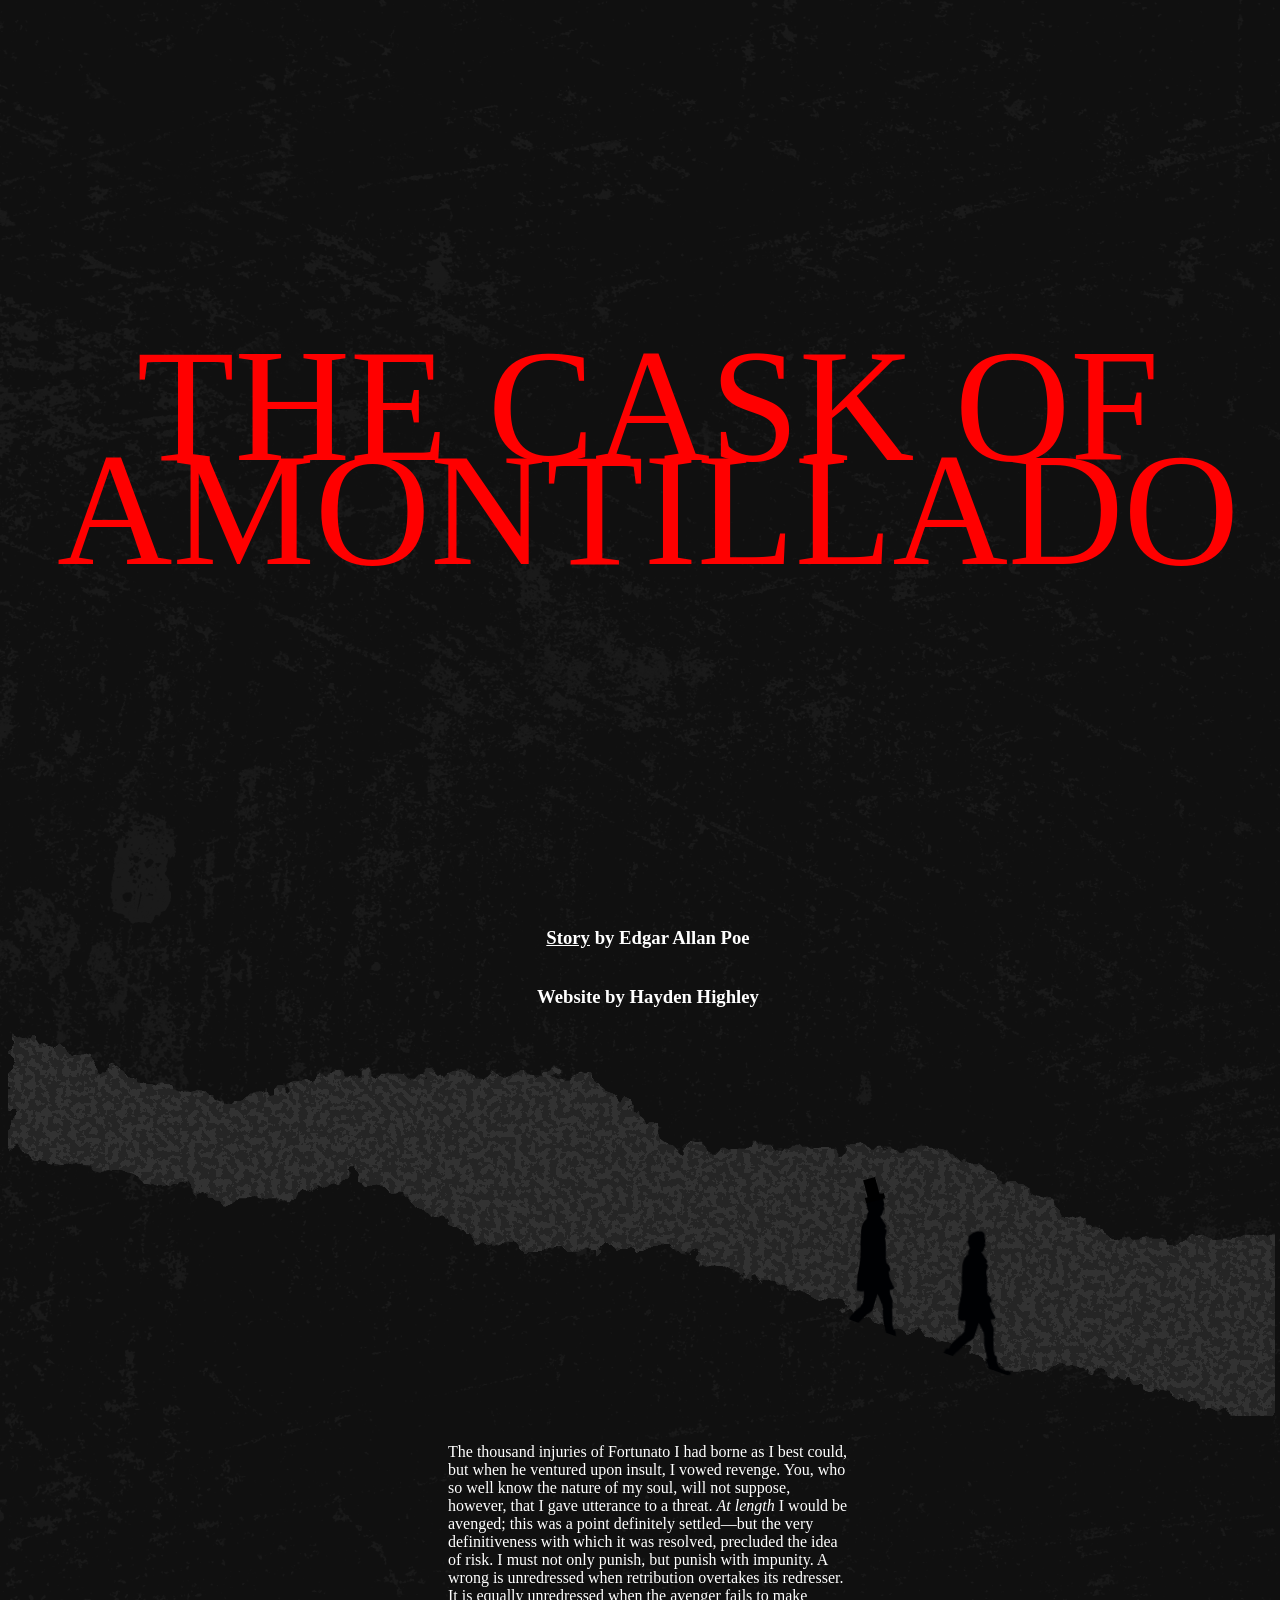
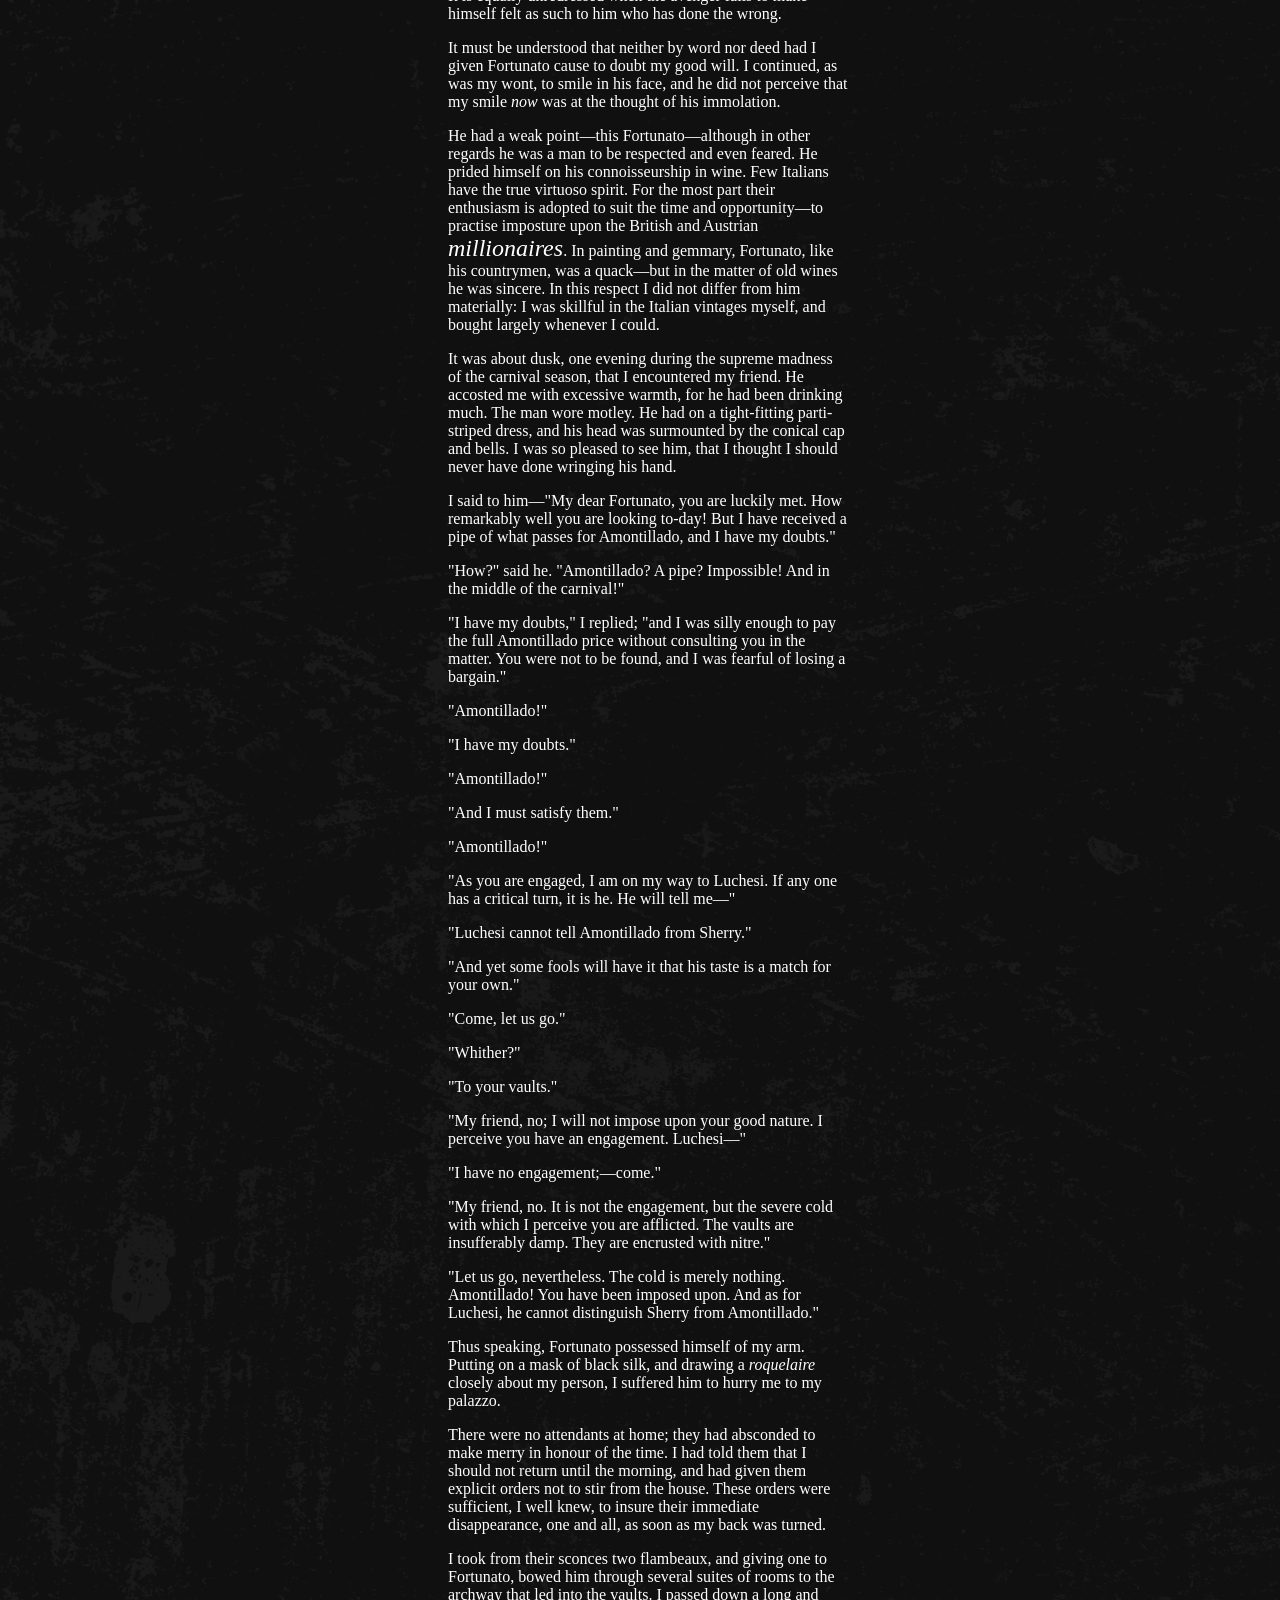
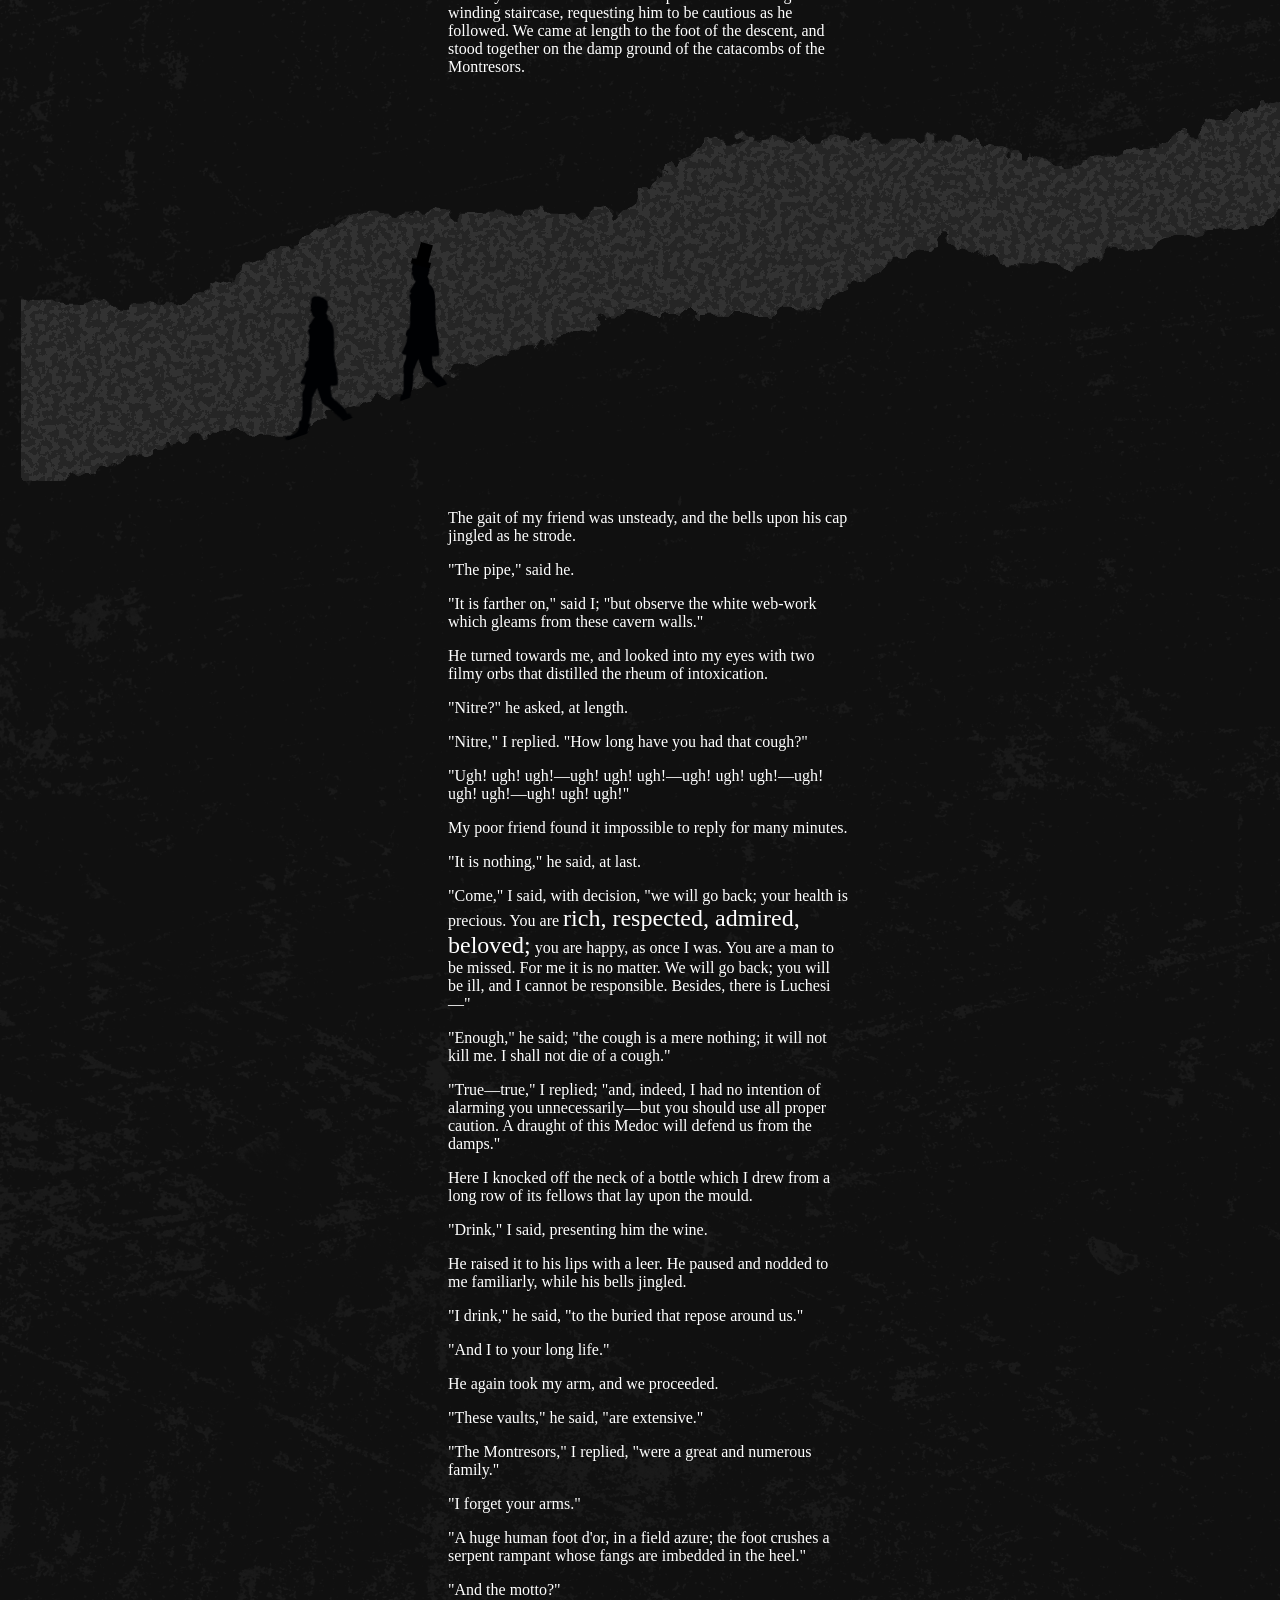
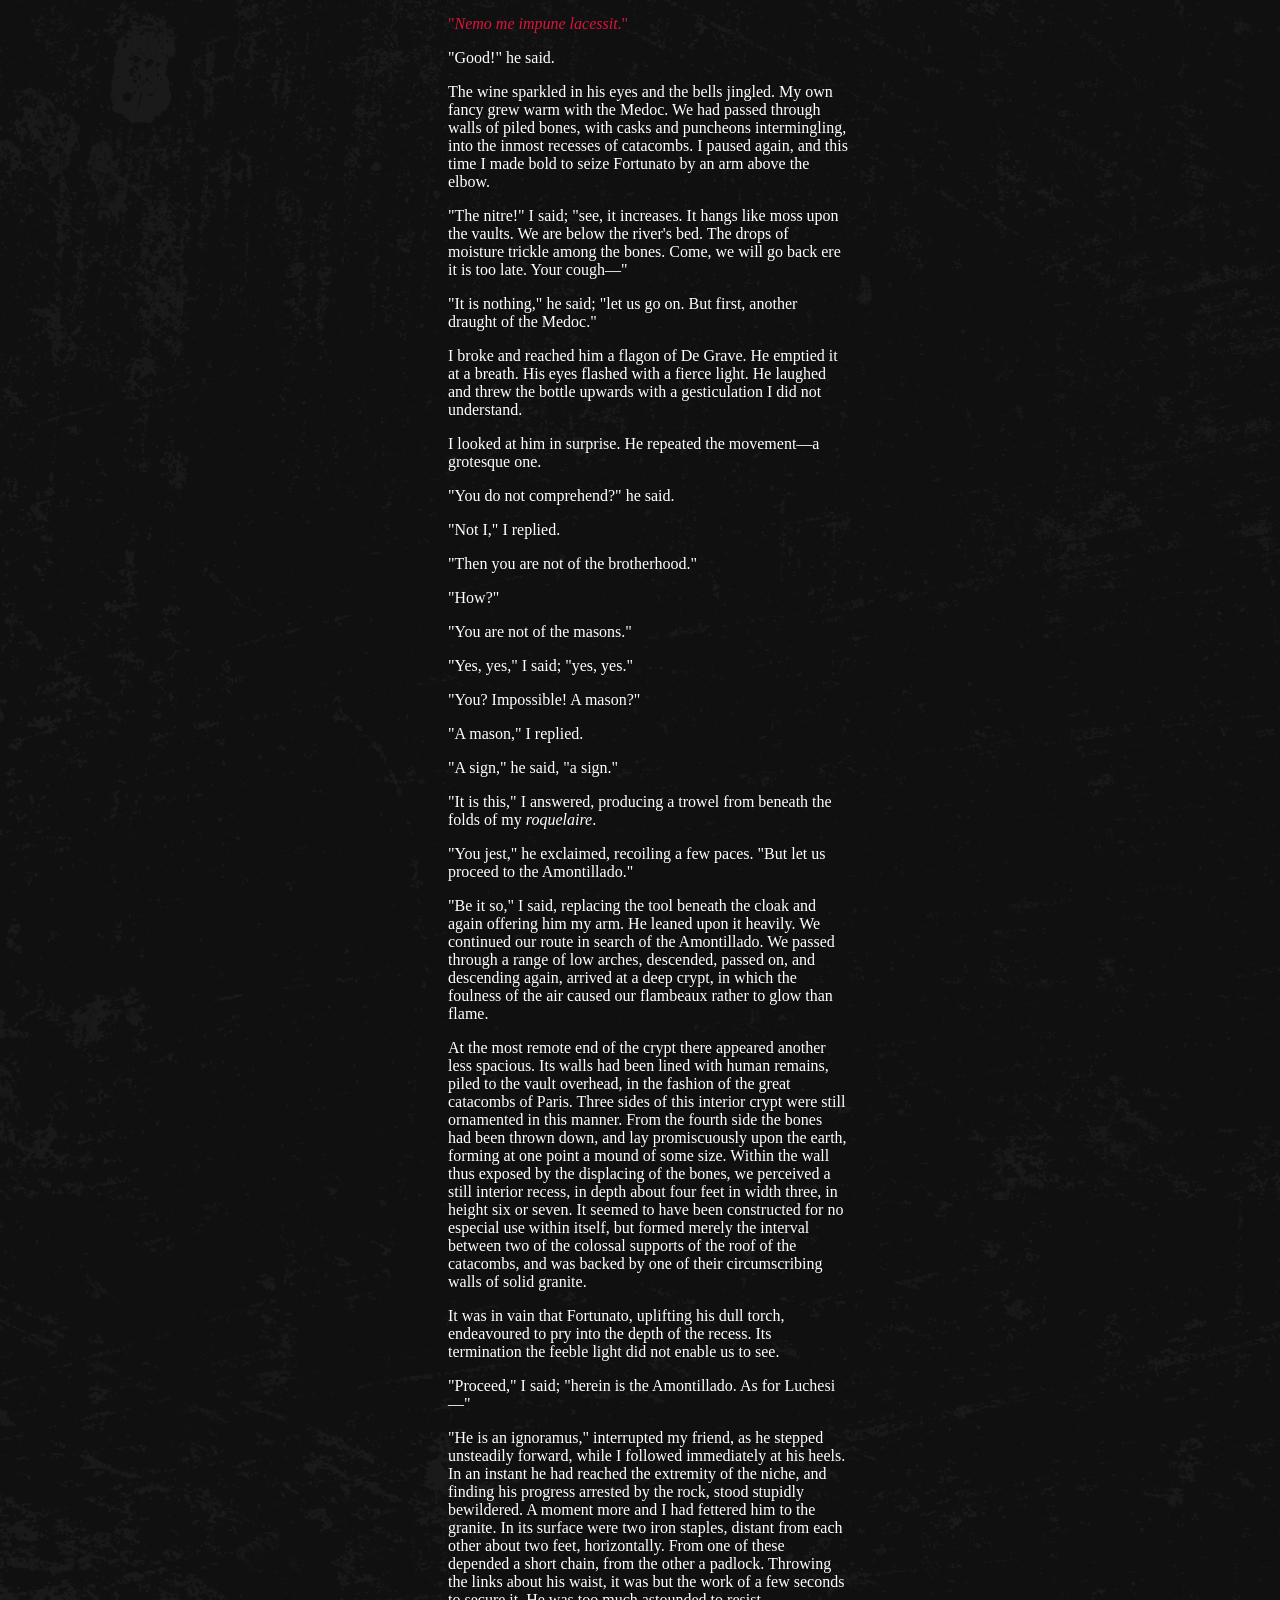
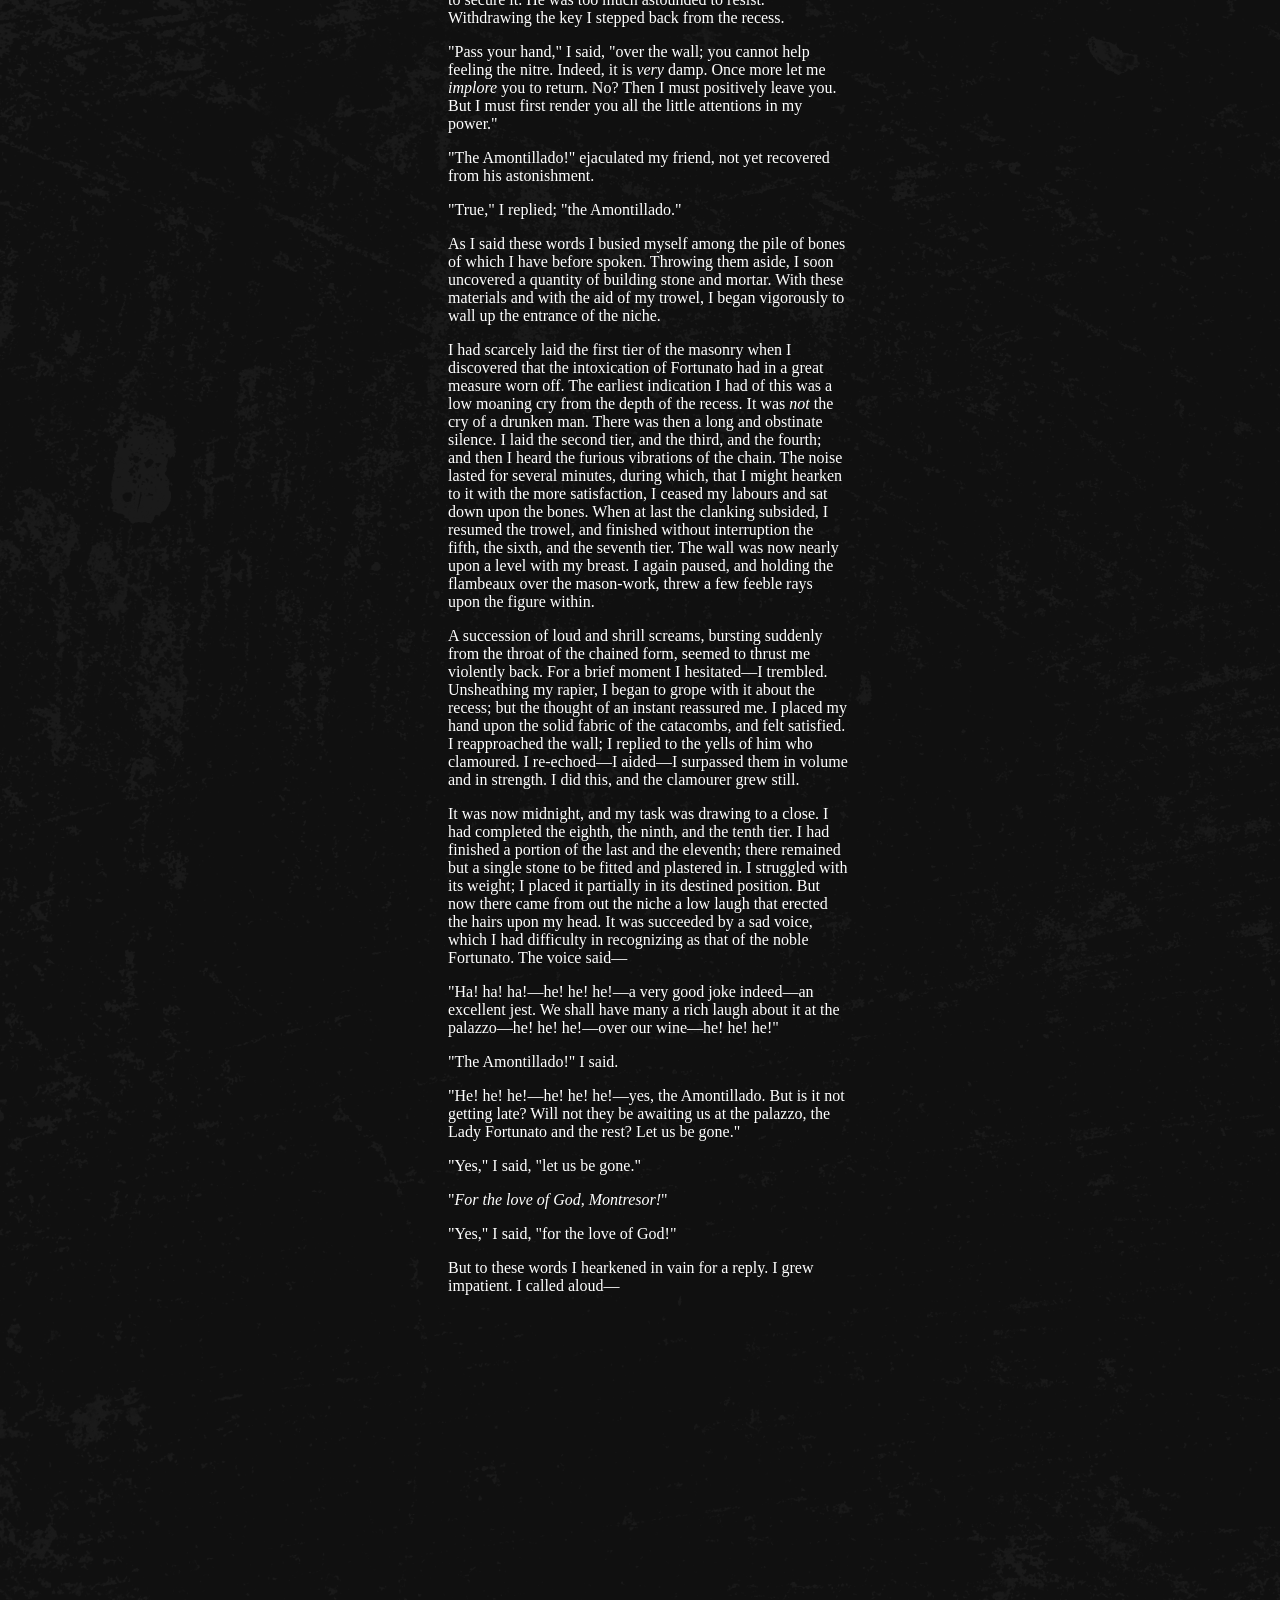
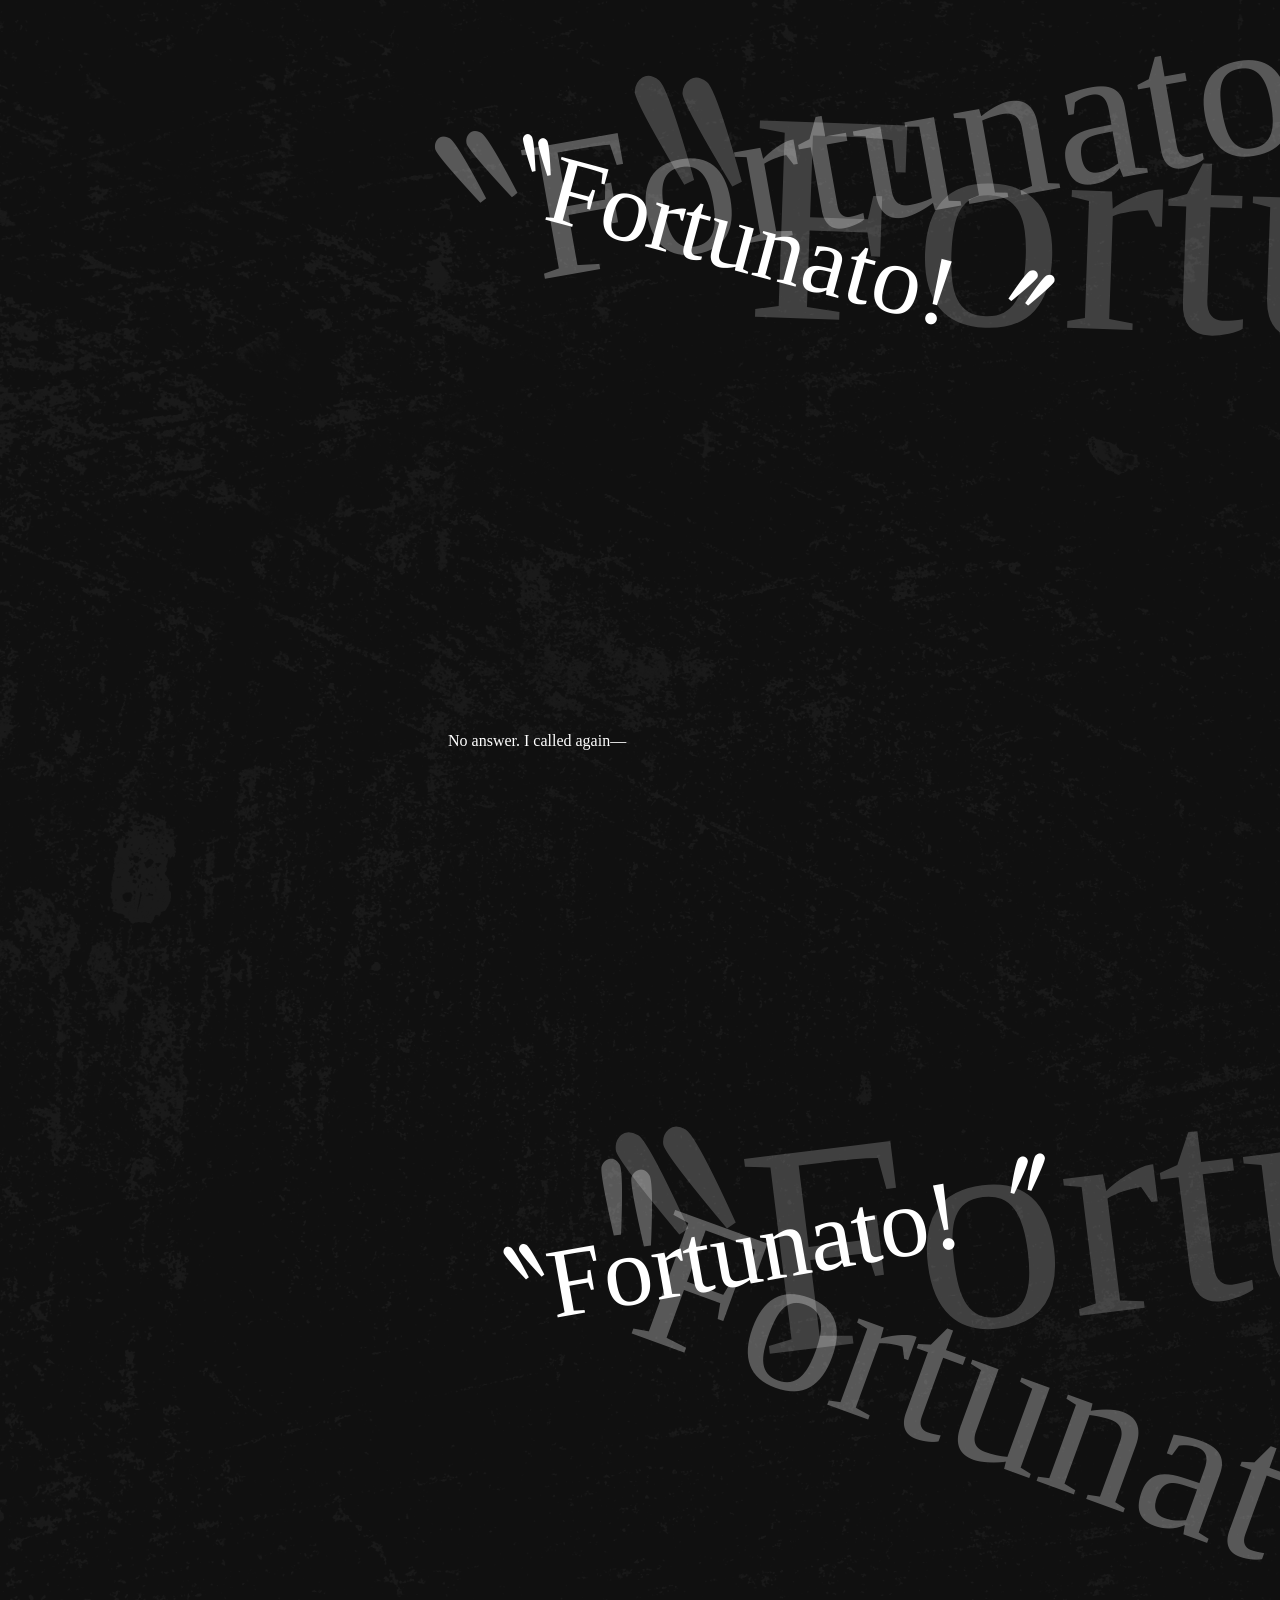
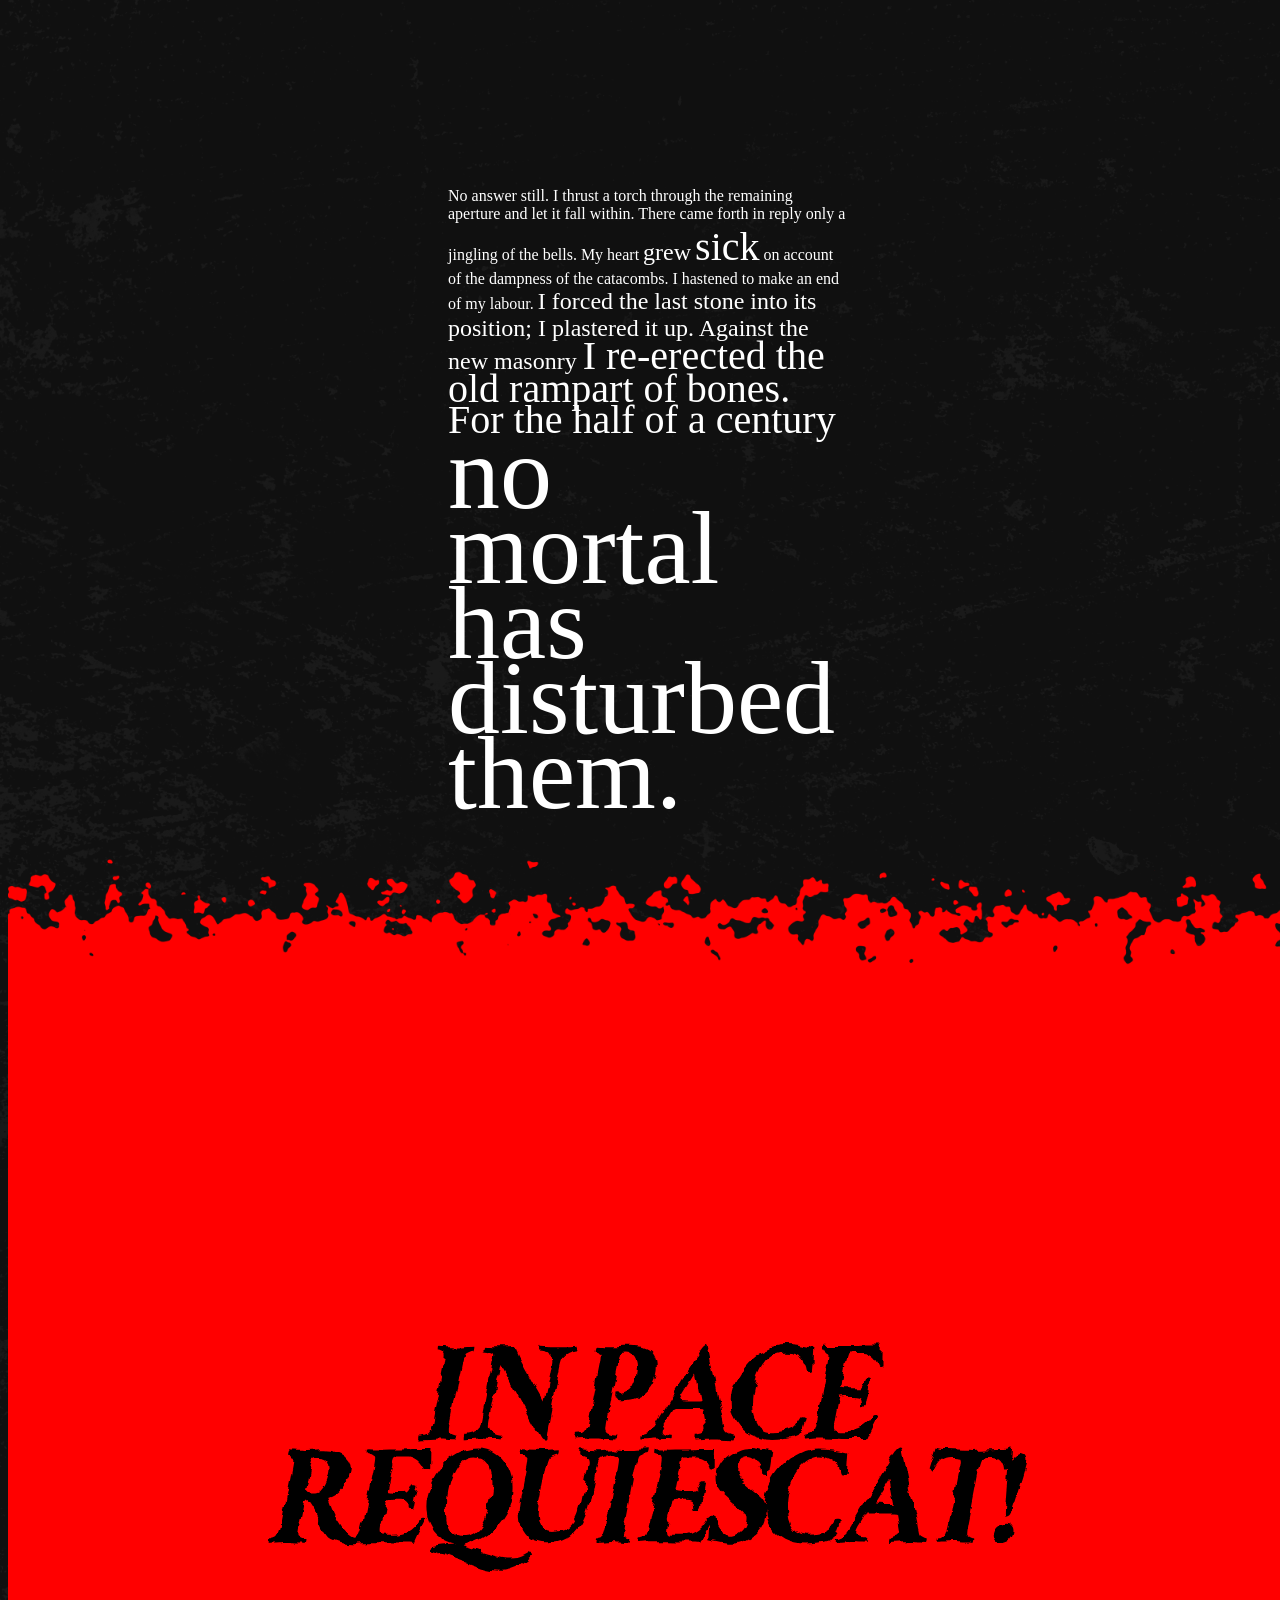
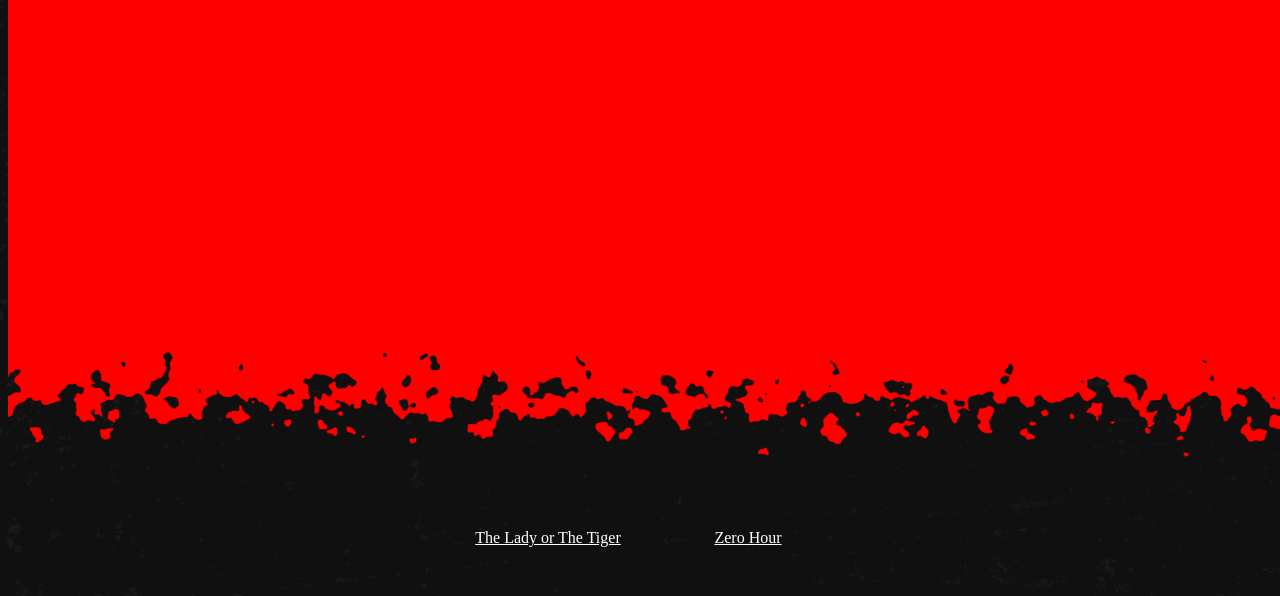
<file: index.html>
<!DOCTYPE html>
<html lang="en">
  <head>
    <meta charset="UTF-8">
    <meta name="viewport" content="width=device-width, initial-scale=1.0">
    <link rel="stylesheet" href="style.css">
    <!-- based on https://developer.mozilla.org/en-US/docs/Glossary/Favicon -->
    <link rel="icon" href="images/favi.png">
    <title>Web Design Story Highley</title>
  </head>

  <body>
    <main>
      
    </main>
    <div id="titlebox">
      <h1>THE CASK OF<br>AMONTILLADO</h1>
    </div>

    
    <h3>
      <a href="https://www.gutenberg.org/cache/epub/1063/pg1063-images.html">Story</a>
       by Edgar Allan Poe</h3>
    <h3>Website by Hayden Highley</h3>

    <div id="cave1">

      <!--  -->

      <img src="Frame 1FINAL2.svg">

    </div>
    
    <div class="normaltext">
    <p>
    The thousand injuries of Fortunato I had borne as I best could, but
    when he ventured upon insult, I vowed revenge.  You, who so well know
    the nature of my soul, will not suppose, however, that I gave utterance
    to a threat.  <i>At length</i> I would be avenged; this was a point definitely
    settled—but the very definitiveness with which it was resolved,
    precluded the idea of risk.  I must not only punish, but punish with
    impunity.  A wrong is unredressed when retribution overtakes its
    redresser.  It is equally unredressed when the avenger fails to make
    himself felt as such to him who has done the wrong.
    </p>

    <p>
    It must be understood that neither by word nor deed had I given
    Fortunato cause to doubt my good will.  I continued, as was my wont, to
    smile in his face, and he did not perceive that my smile <i>now</i> was at
    the thought of his immolation.
    </p>

    <p>
    He had a weak point—this Fortunato—although in other regards he was a
    man to be respected and even feared.  He prided himself on his
    connoisseurship in wine.  Few Italians have the true virtuoso spirit.
    For the most part their enthusiasm is adopted to suit the time and
    opportunity—to practise imposture upon the British and Austrian
    <span class="hl"><i>millionaires</i></span>.  In painting and gemmary, Fortunato, like his countrymen,
    was a quack—but in the matter of old wines he was sincere.  In this
    respect I did not differ from him materially: I was skillful in the
    Italian vintages myself, and bought largely whenever I could.
    </p>

    <p>
    It was about dusk, one evening during the supreme madness of the
    carnival season, that I encountered my friend.  He accosted me with
    excessive warmth, for he had been drinking much.  The man wore motley.
    He had on a tight-fitting parti-striped dress, and his head was
    surmounted by the conical cap and bells.  I was so pleased to see him,
    that I thought I should never have done wringing his hand.
    </p>

    <p>
    I said to him—"My dear Fortunato, you are luckily met.  How remarkably
    well you are looking to-day!  But I have received a pipe of what passes
    for Amontillado, and I have my doubts."
    </p>

    <p>
    "How?" said he.  "Amontillado?  A pipe?  Impossible!  And in the middle
    of the carnival!"
    </p>

    <p>
    "I have my doubts," I replied; "and I was silly enough to pay the full
    Amontillado price without consulting you in the matter. You were not to
    be found, and I was fearful of losing a bargain."
    </p>

    <p>
    "Amontillado!"
    </p>

    <p>
    "I have my doubts."
    </p>

    <p>
    "Amontillado!"
    </p>

    <p>
    "And I must satisfy them."
    </p>

    <p>
    "Amontillado!"
    </p>

    <p>
    "As you are engaged, I am on my way to Luchesi.  If any one has a
    critical turn, it is he.  He will tell me—"
    </p>

    <p>
    "Luchesi cannot tell Amontillado from Sherry."
    </p>

    <p>
    "And yet some fools will have it that his taste is a match for your
    own."
    </p>

    <p>
    "Come, let us go."
    </p>

    <p>
    "Whither?"
    </p>

    <p>
    "To your vaults."
    </p>

    <p>
    "My friend, no; I will not impose upon your good nature.  I perceive
    you have an engagement.  Luchesi—"
    </p>

    <p>
    "I have no engagement;—come."
    </p>

    <p>
    "My friend, no.  It is not the engagement, but the severe cold with
    which I perceive you are afflicted.  The vaults are insufferably damp.
    They are encrusted with nitre."
    </p>

    <p>
    "Let us go, nevertheless.  The cold is merely nothing. Amontillado!
    You have been imposed upon.  And as for Luchesi, he cannot distinguish
    Sherry from Amontillado."
    </p>

    <p>
    Thus speaking, Fortunato possessed himself of my arm. Putting on a mask
    of black silk, and drawing a <i>roquelaire</i> closely about my person, I
    suffered him to hurry me to my palazzo.
    </p>

    <p>
    There were no attendants at home; they had absconded to make merry in
    honour of the time.  I had told them that I should not return until the
    morning, and had given them explicit orders not to stir from the house.
    These orders were sufficient, I well knew, to insure their immediate
    disappearance, one and all, as soon as my back was turned.
    </p>

    <p>
    I took from their sconces two flambeaux, and giving one to Fortunato,
    bowed him through several suites of rooms to the archway that led into
    the vaults.  I passed down a long and winding staircase, requesting him
    to be cautious as he followed. We came at length to the foot of the
    descent, and stood together on the damp ground of the catacombs of the
    Montresors.
    </p>

    </div>

    <!-- add here -->
     <div id="cave2">

      <img src="Frame 1FINAL2.svg">

    </div>

    <div class="normaltext">

    <p>
    The gait of my friend was unsteady, and the bells upon his cap jingled
    as he strode.
    </p>

    <p>
    "The pipe," said he.
    </p>

    <p>
    "It is farther on," said I; "but observe the white web-work which
    gleams from these cavern walls."
    </p>

    <p>
    He turned towards me, and looked into my eyes with two filmy orbs that
    distilled the rheum of intoxication.
    </p>

    <p>
    "Nitre?" he asked, at length.
    </p>

    <p>
    "Nitre," I replied.  "How long have you had that cough?"
    </p>

    <p>
    "Ugh! ugh! ugh!—ugh! ugh! ugh!—ugh! ugh! ugh!—ugh! ugh! ugh!—ugh!
    ugh! ugh!"
    </p>

    <p>
    My poor friend found it impossible to reply for many minutes.
    </p>

    <p>
    "It is nothing," he said, at last.
    </p>

    <p>
    "Come," I said, with decision, "we will go back; your health is
    precious.  You are <span class="hl">rich, respected, admired, beloved;</span> you are happy, as
    once I was.  You are a man to be missed.  For me it is no matter.  We
    will go back; you will be ill, and I cannot be responsible.  Besides,
    there is Luchesi—"
    </p>

    <p>
    "Enough," he said; "the cough is a mere nothing; it will not kill me.
    I shall not die of a cough."
    </p>

    <p>
    "True—true," I replied; "and, indeed, I had no intention of alarming
    you unnecessarily—but you should use all proper caution. A draught of
    this Medoc will defend us from the damps."
    </p>

    <p>
    Here I knocked off the neck of a bottle which I drew from a long row of
    its fellows that lay upon the mould.
    </p>

    <p>
    "Drink," I said, presenting him the wine.
    </p>

    <p>
    He raised it to his lips with a leer.  He paused and nodded to me
    familiarly, while his bells jingled.
    </p>

    <p>
    "I drink," he said, "to the buried that repose around us."
    </p>

    <p>
    "And I to your long life."
    </p>

    <p>
    He again took my arm, and we proceeded.
    </p>

    <p>
    "These vaults," he said, "are extensive."
    </p>

    <p>
    "The Montresors," I replied, "were a great and numerous family."
    </p>

    <p>
    "I forget your arms."
    </p>

    <p>
    "A huge human foot d'or, in a field azure; the foot crushes a serpent
    rampant whose fangs are imbedded in the heel."
    </p>

    <p>
    "And the motto?"
    </p>

    <p>
    <span class="fancyhl">"<i>Nemo me impune lacessit</i>."</span>
    </p>

    <p>
    "Good!" he said.
    </p>

    <p>
    The wine sparkled in his eyes and the bells jingled.  My own fancy grew
    warm with the Medoc.  We had passed through walls of piled bones, with
    casks and puncheons intermingling, into the inmost recesses of
    catacombs.  I paused again, and this time I made bold to seize
    Fortunato by an arm above the elbow.
    </p>

    <p>
    "The nitre!" I said; "see, it increases.  It hangs like moss upon the
    vaults.  We are below the river's bed.  The drops of moisture trickle
    among the bones.  Come, we will go back ere it is too late.  Your
    cough—"
    </p>

    <p>
    "It is nothing," he said; "let us go on.  But first, another draught of
    the Medoc."
    </p>

    <p>
    I broke and reached him a flagon of De Grave.  He emptied it at a
    breath.  His eyes flashed with a fierce light.  He laughed and threw
    the bottle upwards with a gesticulation I did not understand.
    </p>

    <p>
    I looked at him in surprise.  He repeated the movement—a grotesque one.
    </p>

    <p>
    "You do not comprehend?" he said.
    </p>

    <p>
    "Not I," I replied.
    </p>

    <p>
    "Then you are not of the brotherhood."
    </p>

    <p>
    "How?"
    </p>

    <p>
    "You are not of the masons."
    </p>

    <p>
    "Yes, yes," I said; "yes, yes."
    </p>

    <p>
    "You?  Impossible!  A mason?"
    </p>

    <p>
    "A mason," I replied.
    </p>

    <p>
    "A sign," he said, "a sign."
    </p>

    <p>
    "It is this," I answered, producing a trowel from beneath the folds of
    my <i>roquelaire</i>.
    </p>

    <p>
    "You jest," he exclaimed, recoiling a few paces.  "But let us proceed
    to the Amontillado."
    </p>

    <p>
    "Be it so," I said, replacing the tool beneath the cloak and again
    offering him my arm.  He leaned upon it heavily.  We continued our
    route in search of the Amontillado.  We passed through a range of low
    arches, descended, passed on, and descending again, arrived at a deep
    crypt, in which the foulness of the air caused our flambeaux rather to
    glow than flame.
    </p>

    <p>
    At the most remote end of the crypt there appeared another less
    spacious.  Its walls had been lined with human remains, piled to the
    vault overhead, in the fashion of the great catacombs of Paris.  Three
    sides of this interior crypt were still ornamented in this manner.
    From the fourth side the bones had been thrown down, and lay
    promiscuously upon the earth, forming at one point a mound of some
    size.  Within the wall thus exposed by the displacing of the bones, we
    perceived a still interior recess, in depth about four feet in width
    three, in height six or seven.  It seemed to have been constructed for
    no especial use within itself, but formed merely the interval between
    two of the colossal supports of the roof of the catacombs, and was
    backed by one of their circumscribing walls of solid granite.
    </p>

    <p>
    It was in vain that Fortunato, uplifting his dull torch, endeavoured to
    pry into the depth of the recess.  Its termination the feeble light did
    not enable us to see.
    </p>

    <p>
    "Proceed," I said; "herein is the Amontillado.  As for Luchesi—"
    </p>

    <p>
    "He is an ignoramus," interrupted my friend, as he stepped unsteadily
    forward, while I followed immediately at his heels.  In an instant he
    had reached the extremity of the niche, and finding his progress
    arrested by the rock, stood stupidly bewildered.  A moment more and I
    had fettered him to the granite.  In its surface were two iron staples,
    distant from each other about two feet, horizontally.  From one of
    these depended a short chain, from the other a padlock.  Throwing the
    links about his waist, it was but the work of a few seconds to secure
    it.  He was too much astounded to resist.  Withdrawing the key I
    stepped back from the recess.
    </p>

    <p>
    "Pass your hand," I said, "over the wall; you cannot help feeling the
    nitre.  Indeed, it is <i>very</i> damp.  Once more let me <i>implore</i> you to
    return.  No?  Then I must positively leave you.  But I must first
    render you all the little attentions in my power."
    </p>

    <p>
    "The Amontillado!" ejaculated my friend, not yet recovered from his
    astonishment.
    </p>

    <p>
    "True," I replied; "the Amontillado."
    </p>

    <p>
    As I said these words I busied myself among the pile of bones of which
    I have before spoken.  Throwing them aside, I soon uncovered a quantity
    of building stone and mortar.  With these materials and with the aid of
    my trowel, I began vigorously to wall up the entrance of the niche.
    </p>

    <p>
    I had scarcely laid the first tier of the masonry when I discovered
    that the intoxication of Fortunato had in a great measure worn off. The
    earliest indication I had of this was a low moaning cry from the depth
    of the recess.  It was <i>not</i> the cry of a drunken man. There was then a
    long and obstinate silence.  I laid the second tier, and the third, and
    the fourth; and then I heard the furious vibrations of the chain.  The
    noise lasted for several minutes, during which, that I might hearken to
    it with the more satisfaction, I ceased my labours and sat down upon
    the bones. When at last the clanking subsided, I resumed the trowel,
    and finished without interruption the fifth, the sixth, and the seventh
    tier.  The wall was now nearly upon a level with my breast.  I again
    paused, and holding the flambeaux over the mason-work, threw a few
    feeble rays upon the figure within.
    </p>

    <p>
    A succession of loud and shrill screams, bursting suddenly from the
    throat of the chained form, seemed to thrust me violently back.  For a
    brief moment I hesitated—I trembled.  Unsheathing my rapier, I began
    to grope with it about the recess; but the thought of an instant
    reassured me.  I placed my hand upon the solid fabric of the catacombs,
    and felt satisfied.  I reapproached the wall; I replied to the yells of
    him who clamoured.  I re-echoed—I aided—I surpassed them in volume
    and in strength.  I did this, and the clamourer grew still.
    </p>

    <p>
    It was now midnight, and my task was drawing to a close.  I had
    completed the eighth, the ninth, and the tenth tier.  I had finished a
    portion of the last and the eleventh; there remained but a single stone
    to be fitted and plastered in.  I struggled with its weight; I placed
    it partially in its destined position.  But now there came from out the
    niche a low laugh that erected the hairs upon my head.  It was
    succeeded by a sad voice, which I had difficulty in recognizing as that
    of the noble Fortunato.  The voice said—
    </p>

    <p>
    "Ha! ha! ha!—he! he! he!—a very good joke indeed—an excellent jest.
    We shall have many a rich laugh about it at the palazzo—he! he!
    he!—over our wine—he! he! he!"
    </p>

    <p>
    "The Amontillado!" I said.
    </p>

    <p>
    "He! he! he!—he! he! he!—yes, the Amontillado.  But is it not getting
    late?  Will not they be awaiting us at the palazzo, the Lady Fortunato
    and the rest?  Let us be gone."
    </p>

    <p>
    "Yes," I said, "let us be gone."
    </p>

    <p>
    "<i>For the love of God, Montresor!</i>"
    </p>

    <p>
    "Yes," I said, "for the love of God!"
    </p>

    <p>
    But to these words I hearkened in vain for a reply.  I grew impatient.
    I called aloud—
    </p>

    </div>

    <div class="forts">
      <p class="fort1">
      <q>Fortunato!</q>
      </p>

      <p class="fort2">
      <q>Fortunato!</q>
      </p>

      <p class="fort3">
      <q>Fortunato!</q>
      </p>
    </div>

    <div class="normaltext">
    

    <p>
    No answer.  I called again—
    </p>

    <div class="forts">
      <p class="fort1" id="one2">
      <q>Fortunato!</q>
      </p>

      <p class="fort2" id="two2">
      <q>Fortunato!</q>
      </p>

      <p class="fort3" id="three2">
      <q>Fortunato!</q>
      </p>
    </div>


    <p>
    No answer still.  I thrust a torch through the remaining aperture and
    let it fall within.  There came forth in reply only a jingling of the
    bells.  My heart <span id="ftxt0grew">grew</span> 
    
    <span id="ftxt0sick">sick</span> 

    <!-- <img id="sicksvg" src="sick.svg"> -->
    
    on account of the dampness of the catacombs.
    <span id="ftxt1">I hastened to make an end of my labour.</span>  <span id="ftxt2">I forced the last stone into
    its position; I plastered it up.  Against the new masonry </span> <span id="ftxt3">I re-erected
    the old rampart of bones.  For the half of a century </span> <span id="ftxt4">no mortal has
    disturbed them. </span> </id> 
    </p>

    
    </div>

    <img id="endingborder" src="borderframe2.png">

    <div id="endingbox">
      <!-- <p id="finalline">
        <i>IN PACE REQUIESCAT!</i>
      </p> -->

      <img id="endingimg" src="endingimg.svg">
    </div>

  </body>

  <img id="endingborder3" src="borderframe3.png">


  <footer>
    <div id="padding"></div>
    <div id="footertxt">

    <a href="https://jur228-arch.github.io/Web_Design_The_Lady_or_The_Tiger/">The Lady or The Tiger</a>
    
    <a href="https://saraht0630.github.io/Zero_Hour_Story_Taylor/">Zero Hour</a>

    </div>


  </footer>


</html>
</file>
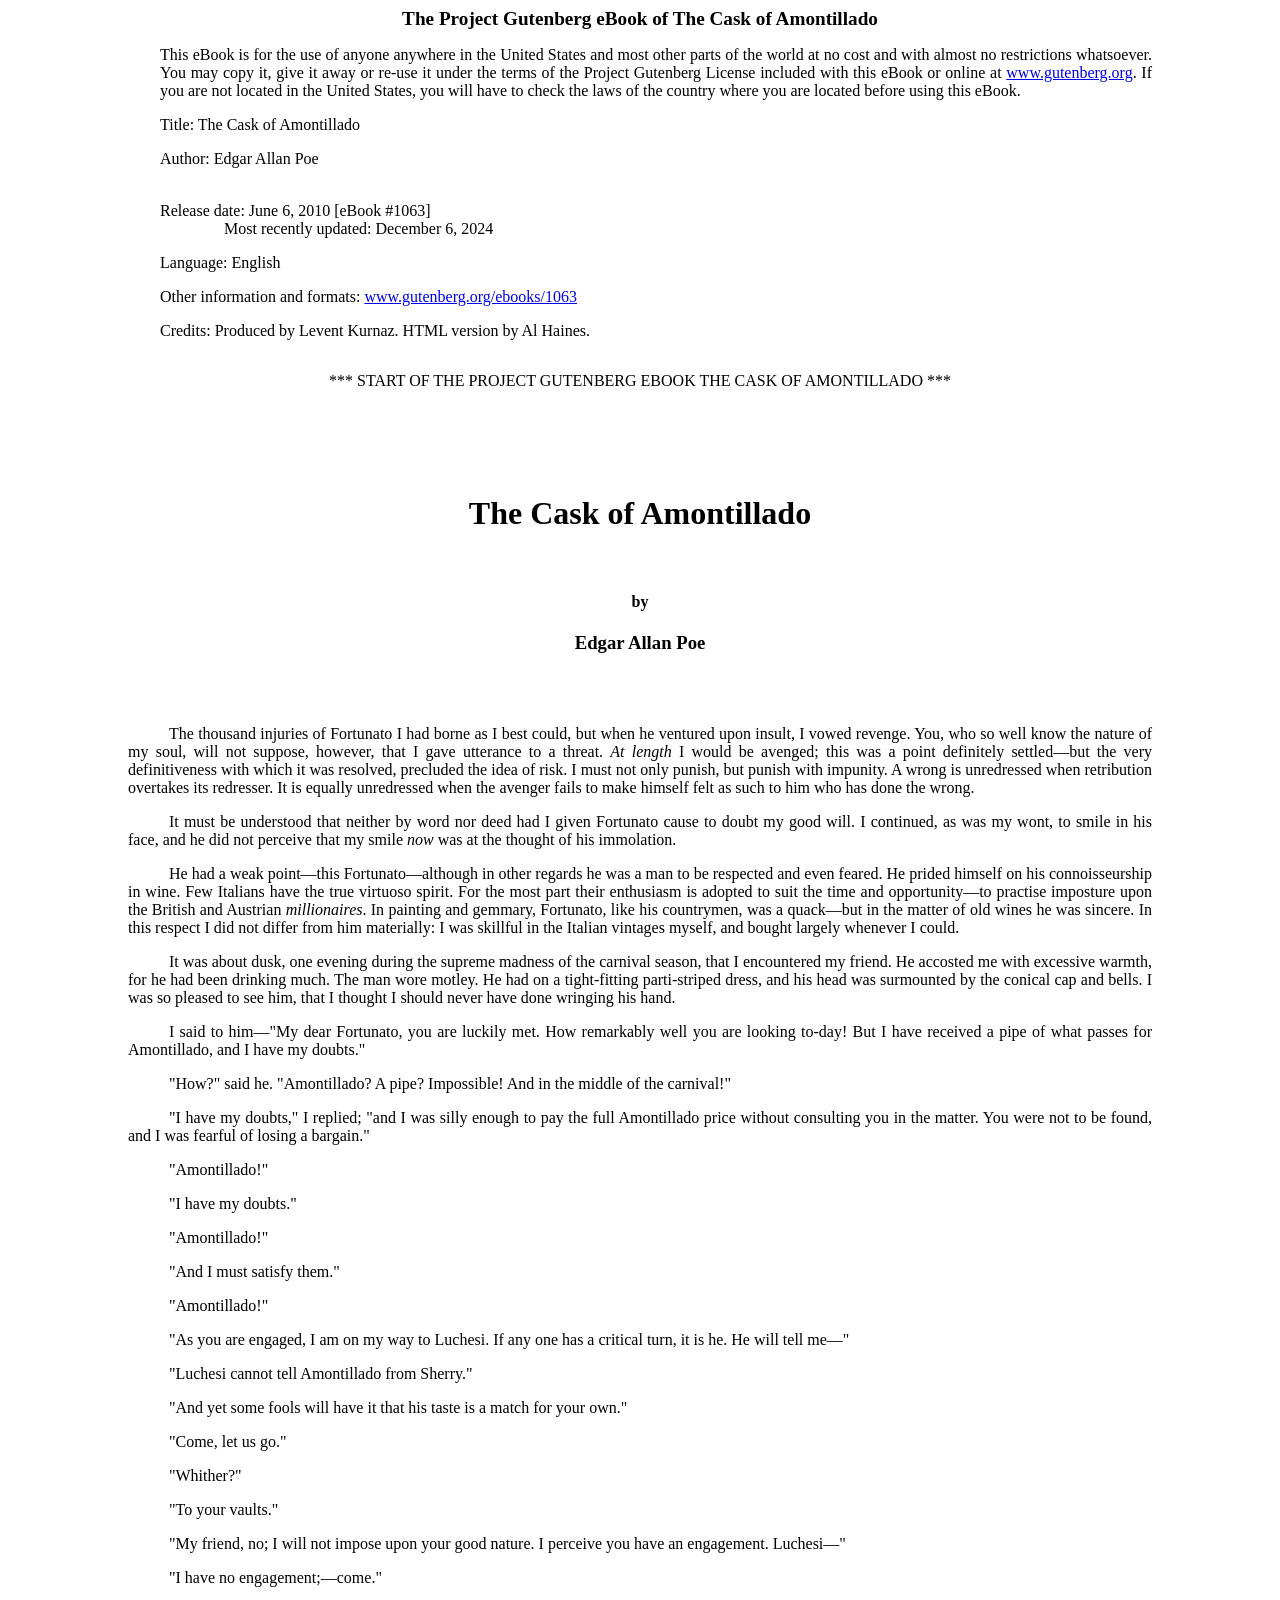
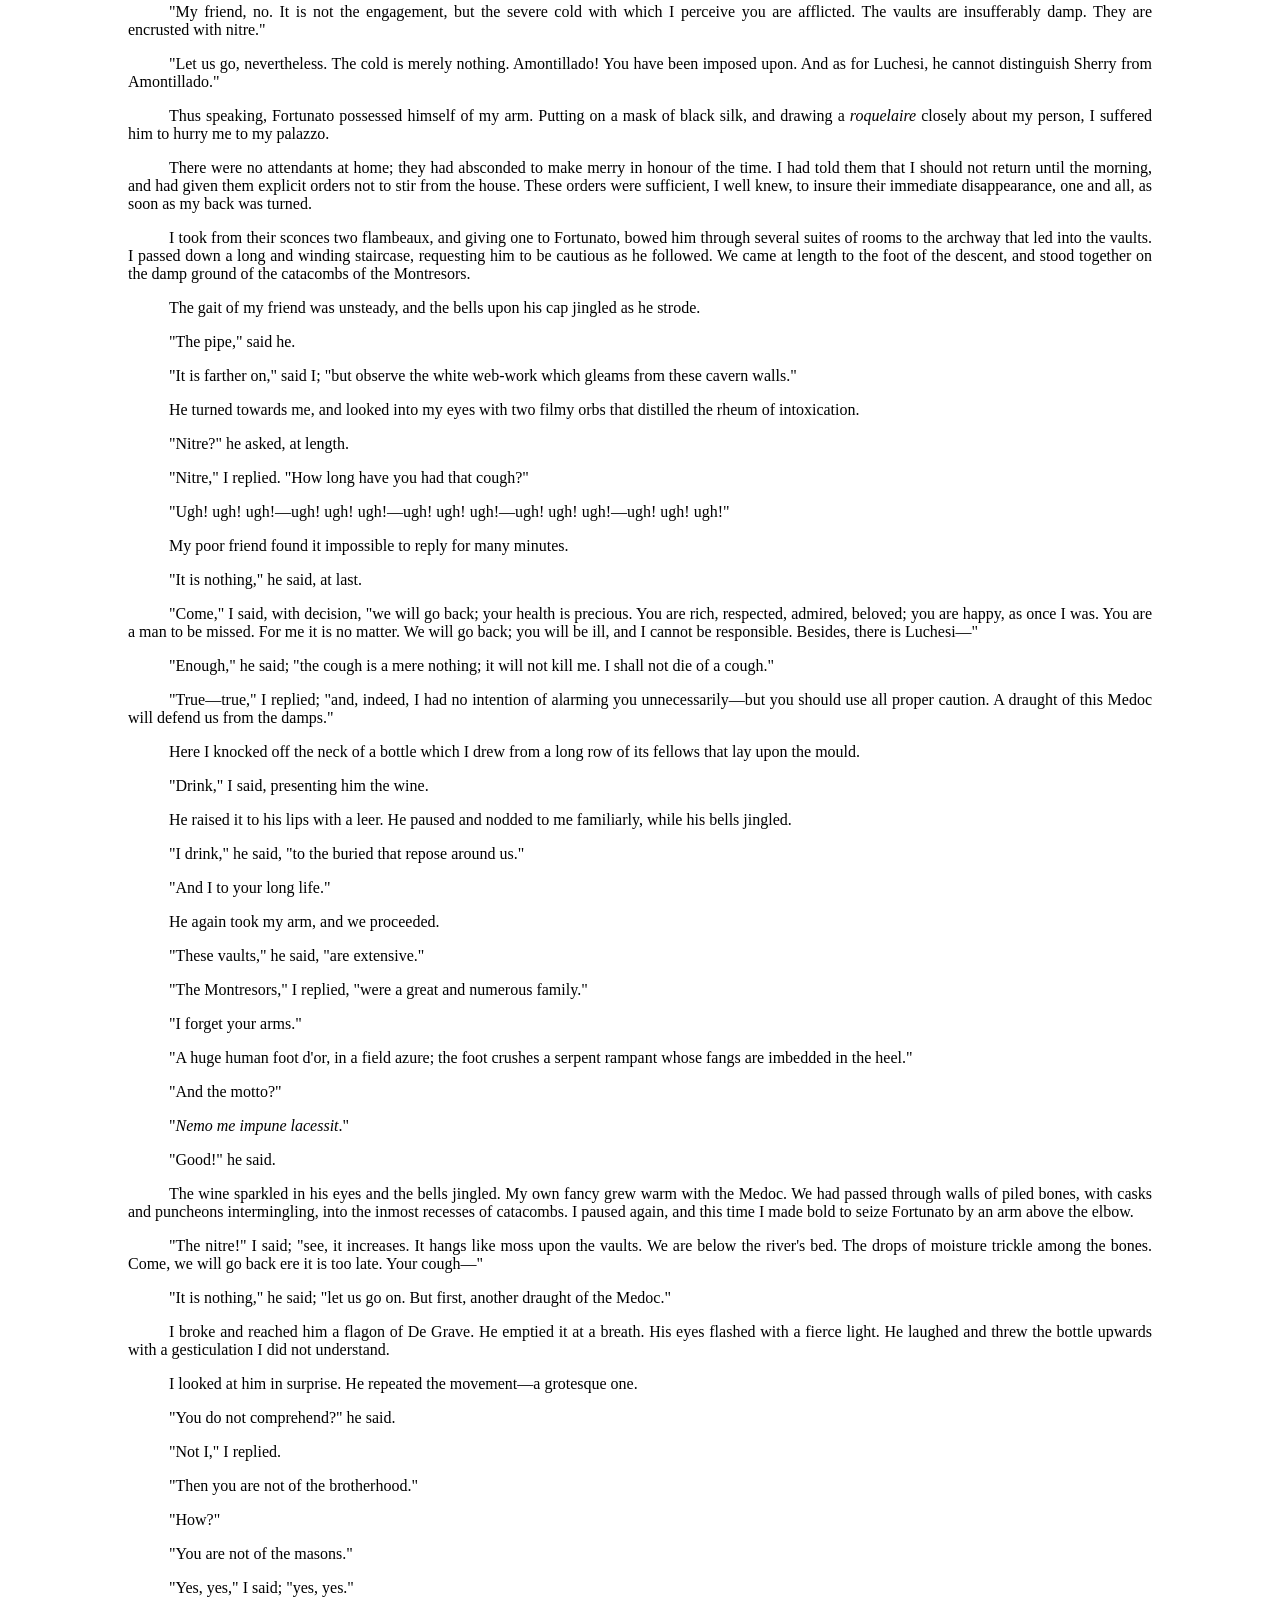
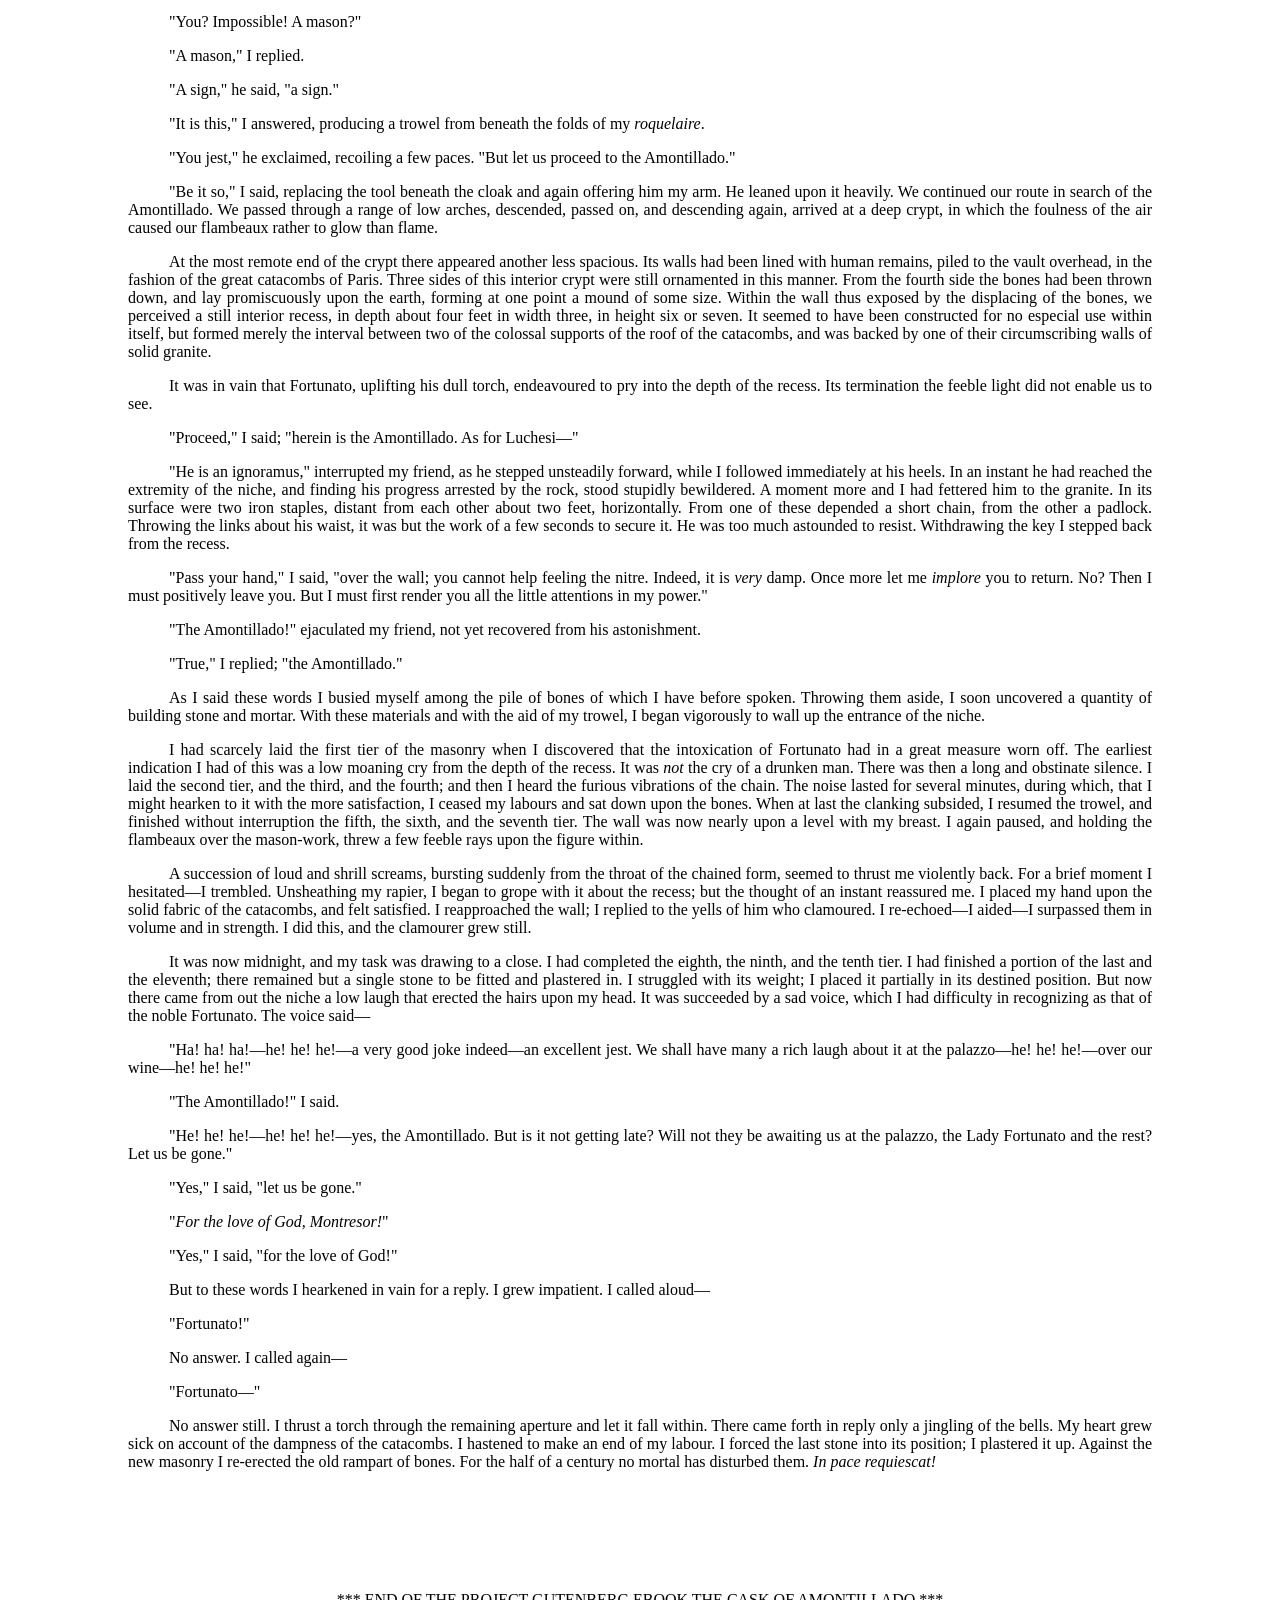
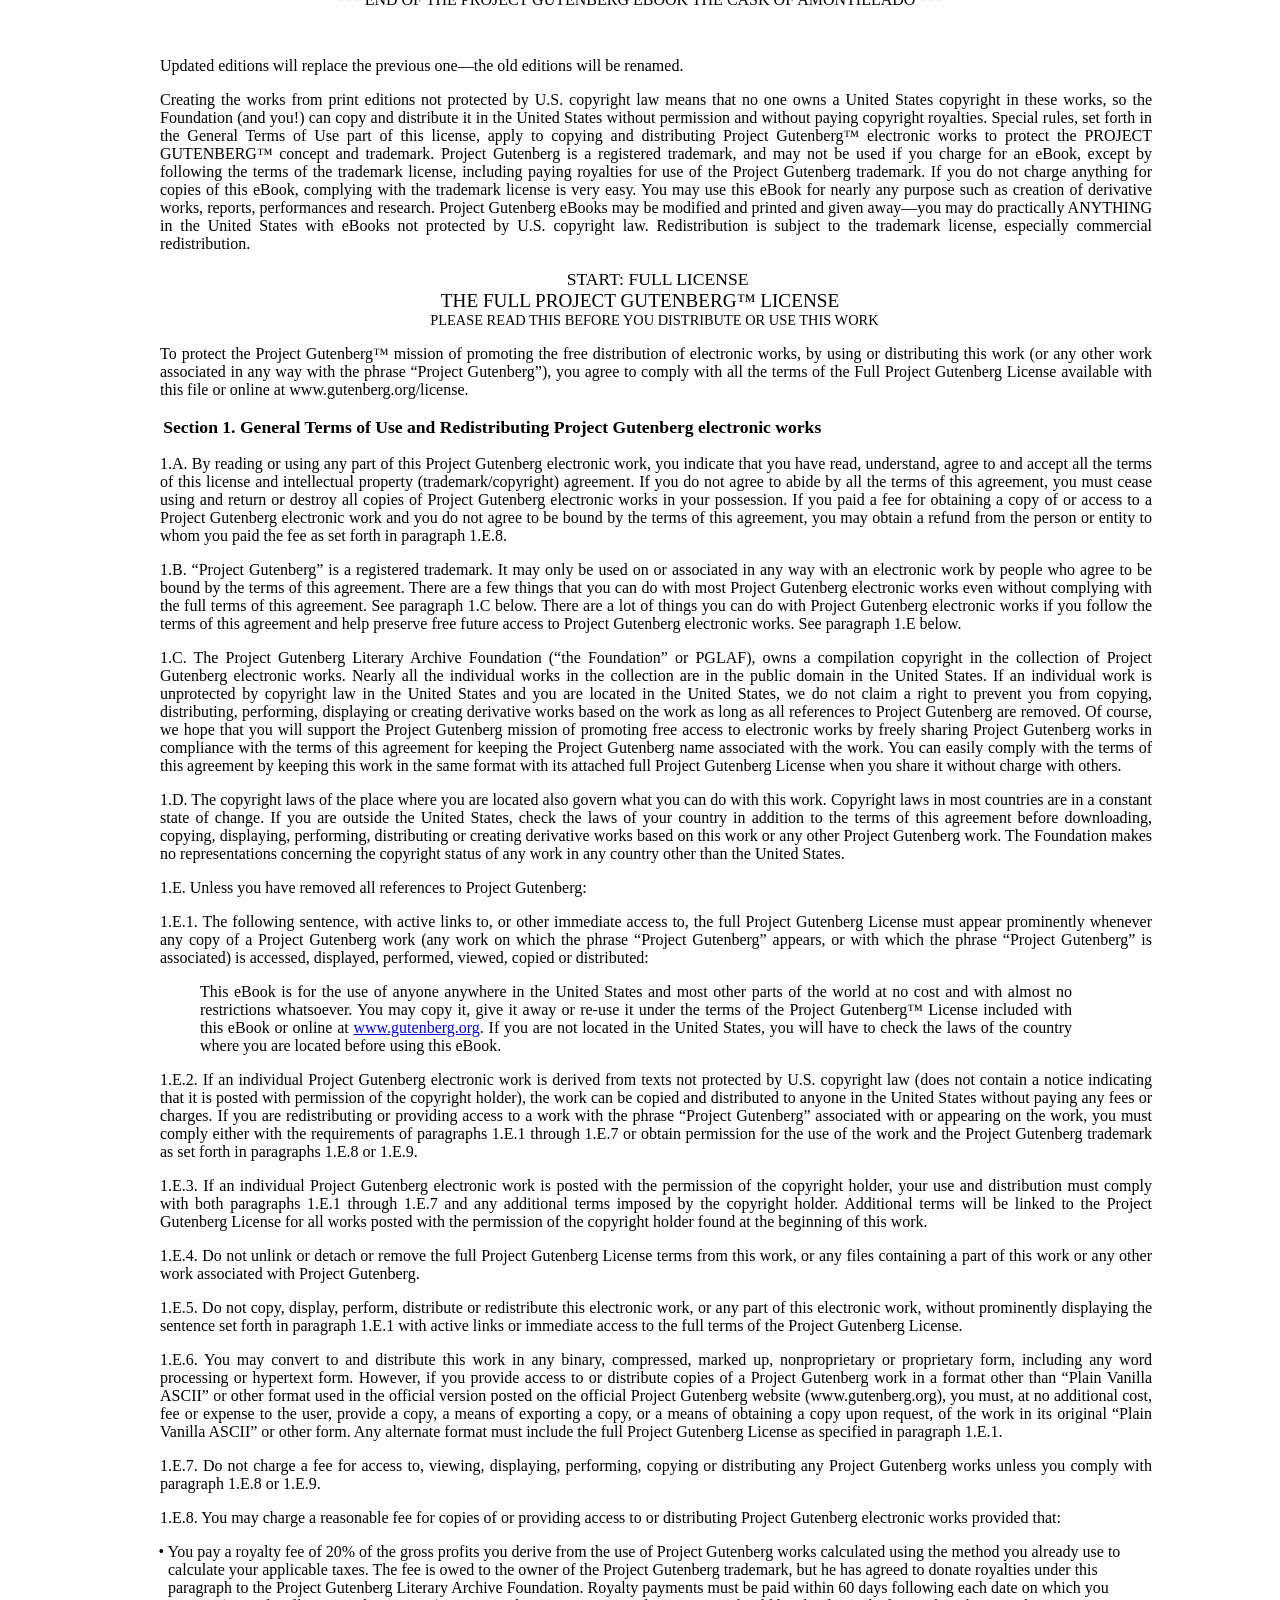
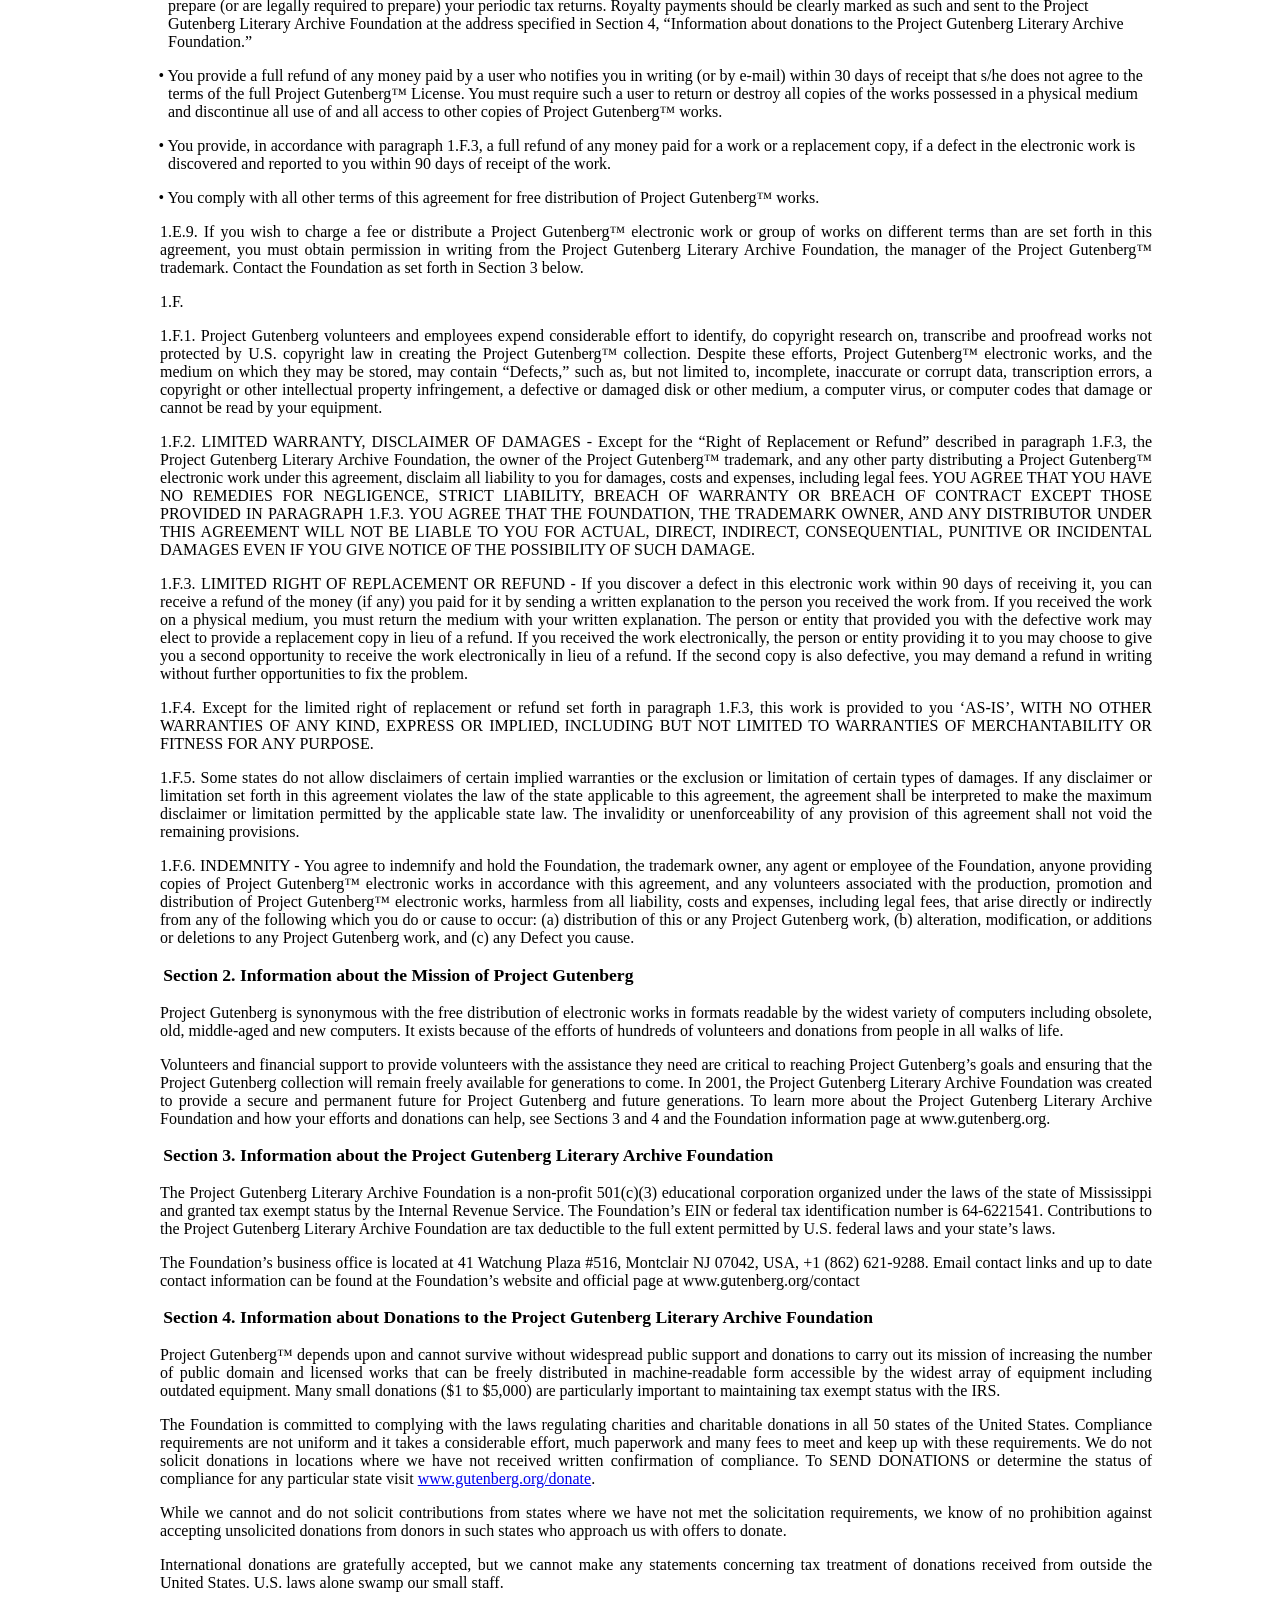
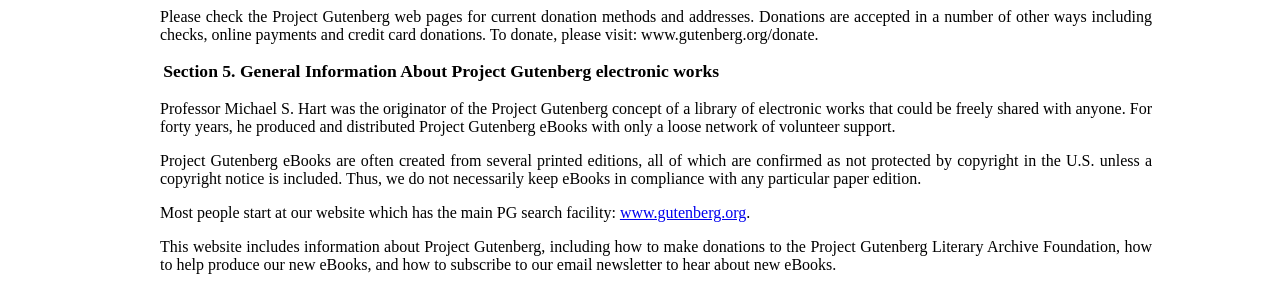
<file: gutenberg.html>
<!DOCTYPE html>
<html lang="en"><head>

<meta charset="utf-8"><style>
#pg-header div, #pg-footer div {
    all: inherit;
    display: block;
    margin-top: 1em;
    margin-bottom: 1em;
    margin-left: 2em;
}
#pg-footer div.agate {
    font-size: 90%;
    margin-top: 0;
    margin-bottom: 0;
    text-align: center;
}
#pg-footer li {
    all: initial;
    display: block;
    margin-top: 1em;
    margin-bottom: 1em;
    text-indent: -0.6em;
}
#pg-footer div.secthead {
    font-size: 110%;
    font-weight: bold;
}
#pg-footer #project-gutenberg-license {
    font-size: 110%;
    margin-top: 0;
    margin-bottom: 0;
    text-align: center;
}
#pg-header-heading {
    all: inherit;
    text-align: center;
    font-size: 120%;
    font-weight: bold;
}
#pg-footer-heading {
    all: inherit;
    text-align: center;
    font-size: 120%;
    font-weight: normal;
    margin-top: 0;
    margin-bottom: 0;
}
#pg-header #pg-machine-header p {
    text-indent: -4em;
    margin-left: 4em;
    margin-top: 1em;
    margin-bottom: 0;
    font-size: medium
}
#pg-header #pg-header-authlist {
    all: initial;
    margin-top: 0;
    margin-bottom: 0;
}
#pg-header #pg-machine-header strong {
    font-weight: normal;
}
#pg-header #pg-start-separator, #pg-footer #pg-end-separator {
    margin-bottom: 3em;
    margin-left: 0;
    margin-right: auto;
    margin-top: 2em;
    text-align: center
}

    .xhtml_center {text-align: center; display: block;}
    .xhtml_center table {
        display: table;
        text-align: left;
        margin-left: auto;
        margin-right: auto;
        }</style><title>
The Project Gutenberg E-text of The Cask of Amontillado, by Edgar Allan Poe
</title>

<style>.pg_body_wrapper {
    display: inline
    }
body {
    background: initial;
    color: initial
    }
a[href] {
    text-decoration: underline
    }</style><style>body {
    color: Black;
    background: White;
    font-family: "Times New Roman", serif;
    text-align: justify
    }
@media screen {
    body {
        margin-right: 10%;
        margin-left: 10%
        }
    }
.pagedjs_page_content > div {
    margin-right: 10%;
    margin-left: 10%
    }
p {
    text-indent: 4%
    }
p.noindent {
    text-indent: 0%
    }
p.poem {
    text-indent: 0%;
    margin-left: 10%
    }
p.letter {
    text-indent: 0%;
    margin-left: 10%;
    margin-right: 10%
    }
p.finis {
    font-size: larger;
    text-align: center;
    text-indent: 0%;
    margin-left: 0%;
    margin-right: 0%
    }
body {
    background: initial;
    color: initial
    }
a[href] {
    text-decoration: underline
    }</style>

<link rel="schema.dc" href="http://purl.org/dc/elements/1.1/">
<link rel="schema.dcterms" href="http://purl.org/dc/terms/">
<meta name="dc.title" content="The Cask of Amontillado">
<meta name="dc.language" content="en">
<meta name="dcterms.source" content="https://www.gutenberg.org/files/1063/1063-h/1063-h.htm">
<meta name="dcterms.modified" content="2026-09-01T12:28:16.834664+00:00">
<meta name="dc.rights" content="Public domain in the USA.">
<link rel="dcterms.isFormatOf" href="http://www.gutenberg.org/ebooks/1063">
<meta name="dc.creator" content="Poe, Edgar Allan, 1809-1849">
<meta name="dc.subject" content="Horror tales, American">
<meta name="dc.subject" content="Revenge -- Fiction">
<meta name="dcterms.created" content="2010-06-06">
<meta name="generator" content="Ebookmaker 0.14.4 by Project Gutenberg">
<meta name="format-detection" content="telephone=no,date=no,address=no,email=no,url=no">
<meta property="og:title" content="The Cask of Amontillado">
<meta property="og:type" content="Text">
<meta property="og:url" content="https://www.gutenberg.org/cache/epub/1063/pg1063-images.html">
<meta property="og:image" content="https://www.gutenberg.org/cache/epub/1063/pg1063.cover.medium.jpg">
</head>

<body><header class="pg-boilerplate pgheader" id="pg-header" lang="en"><h2 id="pg-header-heading" title="">The Project Gutenberg eBook of <span lang="en" id="pg-title-no-subtitle">The Cask of Amontillado</span></h2>
    
<div>This eBook is for the use of anyone anywhere in the United States and
most other parts of the world at no cost and with almost no restrictions
whatsoever. You may copy it, give it away or re-use it under the terms
of the Project Gutenberg License included with this eBook or online
at <a class="reference external" href="https://www.gutenberg.org">www.gutenberg.org</a>. If you are not located in the United States,
you will have to check the laws of the country where you are located
before using this eBook.</div>

<div class="container" id="pg-machine-header"><p><strong>Title</strong>: The Cask of Amontillado</p>
<div id="pg-header-authlist">
<p><strong>Author</strong>: Edgar Allan Poe</p>
</div>
<br>
        
<p><strong>Release date</strong>: June 6, 2010 [eBook #1063]<br>
                Most recently updated: December 6, 2024</p>

<p><strong>Language</strong>: English</p>

<p><strong>Other information and formats</strong>: <a href="https://www.gutenberg.org/ebooks/1063">www.gutenberg.org/ebooks/1063</a></p>

<p><strong>Credits</strong>: Produced by Levent Kurnaz.  HTML version by Al Haines.</p>

</div><div id="pg-start-separator">
<span>*** START OF THE PROJECT GUTENBERG EBOOK THE CASK OF AMONTILLADO ***</span>
</div></header><div></div>

<div class="pg_body_wrapper"><br></div><div class="pg_body_wrapper"><br></div>

<h1 style="text-align: center;" class="xhtml_h1_align">
The Cask of Amontillado
</h1>

<div class="pg_body_wrapper"><br></div>

<h4 style="text-align: center;" class="xhtml_h4_align">
by
</h4>

<h3 style="text-align: center;" class="xhtml_h3_align">
Edgar Allan Poe
</h3>

<div class="pg_body_wrapper"><br></div><div class="pg_body_wrapper"><br></div>

<p>
The thousand injuries of Fortunato I had borne as I best could, but
when he ventured upon insult, I vowed revenge.  You, who so well know
the nature of my soul, will not suppose, however, that I gave utterance
to a threat.  <i>At length</i> I would be avenged; this was a point definitely
settled—but the very definitiveness with which it was resolved,
precluded the idea of risk.  I must not only punish, but punish with
impunity.  A wrong is unredressed when retribution overtakes its
redresser.  It is equally unredressed when the avenger fails to make
himself felt as such to him who has done the wrong.
</p>

<p>
It must be understood that neither by word nor deed had I given
Fortunato cause to doubt my good will.  I continued, as was my wont, to
smile in his face, and he did not perceive that my smile <i>now</i> was at
the thought of his immolation.
</p>

<p>
He had a weak point—this Fortunato—although in other regards he was a
man to be respected and even feared.  He prided himself on his
connoisseurship in wine.  Few Italians have the true virtuoso spirit.
For the most part their enthusiasm is adopted to suit the time and
opportunity—to practise imposture upon the British and Austrian
<i>millionaires</i>.  In painting and gemmary, Fortunato, like his countrymen,
was a quack—but in the matter of old wines he was sincere.  In this
respect I did not differ from him materially: I was skillful in the
Italian vintages myself, and bought largely whenever I could.
</p>

<p>
It was about dusk, one evening during the supreme madness of the
carnival season, that I encountered my friend.  He accosted me with
excessive warmth, for he had been drinking much.  The man wore motley.
He had on a tight-fitting parti-striped dress, and his head was
surmounted by the conical cap and bells.  I was so pleased to see him,
that I thought I should never have done wringing his hand.
</p>

<p>
I said to him—"My dear Fortunato, you are luckily met.  How remarkably
well you are looking to-day!  But I have received a pipe of what passes
for Amontillado, and I have my doubts."
</p>

<p>
"How?" said he.  "Amontillado?  A pipe?  Impossible!  And in the middle
of the carnival!"
</p>

<p>
"I have my doubts," I replied; "and I was silly enough to pay the full
Amontillado price without consulting you in the matter. You were not to
be found, and I was fearful of losing a bargain."
</p>

<p>
"Amontillado!"
</p>

<p>
"I have my doubts."
</p>

<p>
"Amontillado!"
</p>

<p>
"And I must satisfy them."
</p>

<p>
"Amontillado!"
</p>

<p>
"As you are engaged, I am on my way to Luchesi.  If any one has a
critical turn, it is he.  He will tell me—"
</p>

<p>
"Luchesi cannot tell Amontillado from Sherry."
</p>

<p>
"And yet some fools will have it that his taste is a match for your
own."
</p>

<p>
"Come, let us go."
</p>

<p>
"Whither?"
</p>

<p>
"To your vaults."
</p>

<p>
"My friend, no; I will not impose upon your good nature.  I perceive
you have an engagement.  Luchesi—"
</p>

<p>
"I have no engagement;—come."
</p>

<p>
"My friend, no.  It is not the engagement, but the severe cold with
which I perceive you are afflicted.  The vaults are insufferably damp.
They are encrusted with nitre."
</p>

<p>
"Let us go, nevertheless.  The cold is merely nothing. Amontillado!
You have been imposed upon.  And as for Luchesi, he cannot distinguish
Sherry from Amontillado."
</p>

<p>
Thus speaking, Fortunato possessed himself of my arm. Putting on a mask
of black silk, and drawing a <i>roquelaire</i> closely about my person, I
suffered him to hurry me to my palazzo.
</p>

<p>
There were no attendants at home; they had absconded to make merry in
honour of the time.  I had told them that I should not return until the
morning, and had given them explicit orders not to stir from the house.
These orders were sufficient, I well knew, to insure their immediate
disappearance, one and all, as soon as my back was turned.
</p>

<p>
I took from their sconces two flambeaux, and giving one to Fortunato,
bowed him through several suites of rooms to the archway that led into
the vaults.  I passed down a long and winding staircase, requesting him
to be cautious as he followed. We came at length to the foot of the
descent, and stood together on the damp ground of the catacombs of the
Montresors.
</p>

<p>
The gait of my friend was unsteady, and the bells upon his cap jingled
as he strode.
</p>

<p>
"The pipe," said he.
</p>

<p>
"It is farther on," said I; "but observe the white web-work which
gleams from these cavern walls."
</p>

<p>
He turned towards me, and looked into my eyes with two filmy orbs that
distilled the rheum of intoxication.
</p>

<p>
"Nitre?" he asked, at length.
</p>

<p>
"Nitre," I replied.  "How long have you had that cough?"
</p>

<p>
"Ugh! ugh! ugh!—ugh! ugh! ugh!—ugh! ugh! ugh!—ugh! ugh! ugh!—ugh!
ugh! ugh!"
</p>

<p>
My poor friend found it impossible to reply for many minutes.
</p>

<p>
"It is nothing," he said, at last.
</p>

<p>
"Come," I said, with decision, "we will go back; your health is
precious.  You are rich, respected, admired, beloved; you are happy, as
once I was.  You are a man to be missed.  For me it is no matter.  We
will go back; you will be ill, and I cannot be responsible.  Besides,
there is Luchesi—"
</p>

<p>
"Enough," he said; "the cough is a mere nothing; it will not kill me.
I shall not die of a cough."
</p>

<p>
"True—true," I replied; "and, indeed, I had no intention of alarming
you unnecessarily—but you should use all proper caution. A draught of
this Medoc will defend us from the damps."
</p>

<p>
Here I knocked off the neck of a bottle which I drew from a long row of
its fellows that lay upon the mould.
</p>

<p>
"Drink," I said, presenting him the wine.
</p>

<p>
He raised it to his lips with a leer.  He paused and nodded to me
familiarly, while his bells jingled.
</p>

<p>
"I drink," he said, "to the buried that repose around us."
</p>

<p>
"And I to your long life."
</p>

<p>
He again took my arm, and we proceeded.
</p>

<p>
"These vaults," he said, "are extensive."
</p>

<p>
"The Montresors," I replied, "were a great and numerous family."
</p>

<p>
"I forget your arms."
</p>

<p>
"A huge human foot d'or, in a field azure; the foot crushes a serpent
rampant whose fangs are imbedded in the heel."
</p>

<p>
"And the motto?"
</p>

<p>
"<i>Nemo me impune lacessit</i>."
</p>

<p>
"Good!" he said.
</p>

<p>
The wine sparkled in his eyes and the bells jingled.  My own fancy grew
warm with the Medoc.  We had passed through walls of piled bones, with
casks and puncheons intermingling, into the inmost recesses of
catacombs.  I paused again, and this time I made bold to seize
Fortunato by an arm above the elbow.
</p>

<p>
"The nitre!" I said; "see, it increases.  It hangs like moss upon the
vaults.  We are below the river's bed.  The drops of moisture trickle
among the bones.  Come, we will go back ere it is too late.  Your
cough—"
</p>

<p>
"It is nothing," he said; "let us go on.  But first, another draught of
the Medoc."
</p>

<p>
I broke and reached him a flagon of De Grave.  He emptied it at a
breath.  His eyes flashed with a fierce light.  He laughed and threw
the bottle upwards with a gesticulation I did not understand.
</p>

<p>
I looked at him in surprise.  He repeated the movement—a grotesque one.
</p>

<p>
"You do not comprehend?" he said.
</p>

<p>
"Not I," I replied.
</p>

<p>
"Then you are not of the brotherhood."
</p>

<p>
"How?"
</p>

<p>
"You are not of the masons."
</p>

<p>
"Yes, yes," I said; "yes, yes."
</p>

<p>
"You?  Impossible!  A mason?"
</p>

<p>
"A mason," I replied.
</p>

<p>
"A sign," he said, "a sign."
</p>

<p>
"It is this," I answered, producing a trowel from beneath the folds of
my <i>roquelaire</i>.
</p>

<p>
"You jest," he exclaimed, recoiling a few paces.  "But let us proceed
to the Amontillado."
</p>

<p>
"Be it so," I said, replacing the tool beneath the cloak and again
offering him my arm.  He leaned upon it heavily.  We continued our
route in search of the Amontillado.  We passed through a range of low
arches, descended, passed on, and descending again, arrived at a deep
crypt, in which the foulness of the air caused our flambeaux rather to
glow than flame.
</p>

<p>
At the most remote end of the crypt there appeared another less
spacious.  Its walls had been lined with human remains, piled to the
vault overhead, in the fashion of the great catacombs of Paris.  Three
sides of this interior crypt were still ornamented in this manner.
From the fourth side the bones had been thrown down, and lay
promiscuously upon the earth, forming at one point a mound of some
size.  Within the wall thus exposed by the displacing of the bones, we
perceived a still interior recess, in depth about four feet in width
three, in height six or seven.  It seemed to have been constructed for
no especial use within itself, but formed merely the interval between
two of the colossal supports of the roof of the catacombs, and was
backed by one of their circumscribing walls of solid granite.
</p>

<p>
It was in vain that Fortunato, uplifting his dull torch, endeavoured to
pry into the depth of the recess.  Its termination the feeble light did
not enable us to see.
</p>

<p>
"Proceed," I said; "herein is the Amontillado.  As for Luchesi—"
</p>

<p>
"He is an ignoramus," interrupted my friend, as he stepped unsteadily
forward, while I followed immediately at his heels.  In an instant he
had reached the extremity of the niche, and finding his progress
arrested by the rock, stood stupidly bewildered.  A moment more and I
had fettered him to the granite.  In its surface were two iron staples,
distant from each other about two feet, horizontally.  From one of
these depended a short chain, from the other a padlock.  Throwing the
links about his waist, it was but the work of a few seconds to secure
it.  He was too much astounded to resist.  Withdrawing the key I
stepped back from the recess.
</p>

<p>
"Pass your hand," I said, "over the wall; you cannot help feeling the
nitre.  Indeed, it is <i>very</i> damp.  Once more let me <i>implore</i> you to
return.  No?  Then I must positively leave you.  But I must first
render you all the little attentions in my power."
</p>

<p>
"The Amontillado!" ejaculated my friend, not yet recovered from his
astonishment.
</p>

<p>
"True," I replied; "the Amontillado."
</p>

<p>
As I said these words I busied myself among the pile of bones of which
I have before spoken.  Throwing them aside, I soon uncovered a quantity
of building stone and mortar.  With these materials and with the aid of
my trowel, I began vigorously to wall up the entrance of the niche.
</p>

<p>
I had scarcely laid the first tier of the masonry when I discovered
that the intoxication of Fortunato had in a great measure worn off. The
earliest indication I had of this was a low moaning cry from the depth
of the recess.  It was <i>not</i> the cry of a drunken man. There was then a
long and obstinate silence.  I laid the second tier, and the third, and
the fourth; and then I heard the furious vibrations of the chain.  The
noise lasted for several minutes, during which, that I might hearken to
it with the more satisfaction, I ceased my labours and sat down upon
the bones. When at last the clanking subsided, I resumed the trowel,
and finished without interruption the fifth, the sixth, and the seventh
tier.  The wall was now nearly upon a level with my breast.  I again
paused, and holding the flambeaux over the mason-work, threw a few
feeble rays upon the figure within.
</p>

<p>
A succession of loud and shrill screams, bursting suddenly from the
throat of the chained form, seemed to thrust me violently back.  For a
brief moment I hesitated—I trembled.  Unsheathing my rapier, I began
to grope with it about the recess; but the thought of an instant
reassured me.  I placed my hand upon the solid fabric of the catacombs,
and felt satisfied.  I reapproached the wall; I replied to the yells of
him who clamoured.  I re-echoed—I aided—I surpassed them in volume
and in strength.  I did this, and the clamourer grew still.
</p>

<p>
It was now midnight, and my task was drawing to a close.  I had
completed the eighth, the ninth, and the tenth tier.  I had finished a
portion of the last and the eleventh; there remained but a single stone
to be fitted and plastered in.  I struggled with its weight; I placed
it partially in its destined position.  But now there came from out the
niche a low laugh that erected the hairs upon my head.  It was
succeeded by a sad voice, which I had difficulty in recognizing as that
of the noble Fortunato.  The voice said—
</p>

<p>
"Ha! ha! ha!—he! he! he!—a very good joke indeed—an excellent jest.
We shall have many a rich laugh about it at the palazzo—he! he!
he!—over our wine—he! he! he!"
</p>

<p>
"The Amontillado!" I said.
</p>

<p>
"He! he! he!—he! he! he!—yes, the Amontillado.  But is it not getting
late?  Will not they be awaiting us at the palazzo, the Lady Fortunato
and the rest?  Let us be gone."
</p>

<p>
"Yes," I said, "let us be gone."
</p>

<p>
"<i>For the love of God, Montresor!</i>"
</p>

<p>
"Yes," I said, "for the love of God!"
</p>

<p>
But to these words I hearkened in vain for a reply.  I grew impatient.
I called aloud—
</p>

<p>
"Fortunato!"
</p>

<p>
No answer.  I called again—
</p>

<p>
"Fortunato—"
</p>

<p>
No answer still.  I thrust a torch through the remaining aperture and
let it fall within.  There came forth in reply only a jingling of the
bells.  My heart grew sick on account of the dampness of the catacombs.
I hastened to make an end of my labour.  I forced the last stone into
its position; I plastered it up.  Against the new masonry I re-erected
the old rampart of bones.  For the half of a century no mortal has
disturbed them.  <i>In pace requiescat!</i>
</p>

<div class="pg_body_wrapper"><br></div><div class="pg_body_wrapper"><br></div><div class="pg_body_wrapper"><br></div><div class="pg_body_wrapper"><br></div>

<div></div><footer class="pg-boilerplate pgheader" id="pg-footer" lang="en">
<div id="pg-end-separator">
<span>*** END OF THE PROJECT GUTENBERG EBOOK THE CASK OF AMONTILLADO ***</span>
</div>

    
<div>
Updated editions will replace the previous one—the old editions will
be renamed.
</div><div>
Creating the works from print editions not protected by U.S. copyright
law means that no one owns a United States copyright in these works,
so the Foundation (and you!) can copy and distribute it in the United
States without permission and without paying copyright
royalties. Special rules, set forth in the General Terms of Use part
of this license, apply to copying and distributing Project
Gutenberg™ electronic works to protect the PROJECT GUTENBERG™
concept and trademark. Project Gutenberg is a registered trademark,
and may not be used if you charge for an eBook, except by following
the terms of the trademark license, including paying royalties for use
of the Project Gutenberg trademark. If you do not charge anything for
copies of this eBook, complying with the trademark license is very
easy. You may use this eBook for nearly any purpose such as creation
of derivative works, reports, performances and research. Project
Gutenberg eBooks may be modified and printed and given away—you may
do practically ANYTHING in the United States with eBooks not protected
by U.S. copyright law. Redistribution is subject to the trademark
license, especially commercial redistribution.
</div>

<div id="project-gutenberg-license">START: FULL LICENSE</div>

<h2 id="pg-footer-heading">THE FULL PROJECT GUTENBERG™ LICENSE</h2>

<div class="agate">PLEASE READ THIS BEFORE YOU DISTRIBUTE OR USE THIS WORK
</div><div>
To protect the Project Gutenberg™ mission of promoting the free
distribution of electronic works, by using or distributing this work
(or any other work associated in any way with the phrase “Project
Gutenberg”), you agree to comply with all the terms of the Full
Project Gutenberg License available with this file or online at
www.gutenberg.org/license.
</div><div class="secthead">
Section 1. General Terms of Use and Redistributing Project Gutenberg
electronic works
</div><div>
1.A. By reading or using any part of this Project Gutenberg
electronic work, you indicate that you have read, understand, agree to
and accept all the terms of this license and intellectual property
(trademark/copyright) agreement. If you do not agree to abide by all
the terms of this agreement, you must cease using and return or
destroy all copies of Project Gutenberg electronic works in your
possession. If you paid a fee for obtaining a copy of or access to a
Project Gutenberg electronic work and you do not agree to be bound
by the terms of this agreement, you may obtain a refund from the person
or entity to whom you paid the fee as set forth in paragraph 1.E.8.
</div><div>
1.B. “Project Gutenberg” is a registered trademark. It may only be
used on or associated in any way with an electronic work by people who
agree to be bound by the terms of this agreement. There are a few
things that you can do with most Project Gutenberg electronic works
even without complying with the full terms of this agreement. See
paragraph 1.C below. There are a lot of things you can do with Project
Gutenberg electronic works if you follow the terms of this
agreement and help preserve free future access to Project Gutenberg
electronic works. See paragraph 1.E below.
</div><div>
1.C. The Project Gutenberg Literary Archive Foundation (“the
Foundation” or PGLAF), owns a compilation copyright in the collection
of Project Gutenberg electronic works. Nearly all the individual
works in the collection are in the public domain in the United
States. If an individual work is unprotected by copyright law in the
United States and you are located in the United States, we do not
claim a right to prevent you from copying, distributing, performing,
displaying or creating derivative works based on the work as long as
all references to Project Gutenberg are removed. Of course, we hope
that you will support the Project Gutenberg mission of promoting
free access to electronic works by freely sharing Project Gutenberg
works in compliance with the terms of this agreement for keeping the
Project Gutenberg name associated with the work. You can easily
comply with the terms of this agreement by keeping this work in the
same format with its attached full Project Gutenberg License when
you share it without charge with others.
</div><div>
1.D. The copyright laws of the place where you are located also govern
what you can do with this work. Copyright laws in most countries are
in a constant state of change. If you are outside the United States,
check the laws of your country in addition to the terms of this
agreement before downloading, copying, displaying, performing,
distributing or creating derivative works based on this work or any
other Project Gutenberg work. The Foundation makes no
representations concerning the copyright status of any work in any
country other than the United States.
</div><div>
1.E. Unless you have removed all references to Project Gutenberg:
</div><div>
1.E.1. The following sentence, with active links to, or other
immediate access to, the full Project Gutenberg License must appear
prominently whenever any copy of a Project Gutenberg work (any work
on which the phrase “Project Gutenberg” appears, or with which the
phrase “Project Gutenberg” is associated) is accessed, displayed,
performed, viewed, copied or distributed:
</div><blockquote><div>
    This eBook is for the use of anyone anywhere in the United States and most
    other parts of the world at no cost and with almost no restrictions
    whatsoever. You may copy it, give it away or re-use it under the terms
    of the Project Gutenberg™ License included with this eBook or online
    at <a href="https://www.gutenberg.org">www.gutenberg.org</a>. If you
    are not located in the United States, you will have to check the laws
    of the country where you are located before using this eBook.
  </div></blockquote><div>
1.E.2. If an individual Project Gutenberg electronic work is
derived from texts not protected by U.S. copyright law (does not
contain a notice indicating that it is posted with permission of the
copyright holder), the work can be copied and distributed to anyone in
the United States without paying any fees or charges. If you are
redistributing or providing access to a work with the phrase “Project
Gutenberg” associated with or appearing on the work, you must comply
either with the requirements of paragraphs 1.E.1 through 1.E.7 or
obtain permission for the use of the work and the Project Gutenberg
trademark as set forth in paragraphs 1.E.8 or 1.E.9.
</div><div>
1.E.3. If an individual Project Gutenberg electronic work is posted
with the permission of the copyright holder, your use and distribution
must comply with both paragraphs 1.E.1 through 1.E.7 and any
additional terms imposed by the copyright holder. Additional terms
will be linked to the Project Gutenberg License for all works
posted with the permission of the copyright holder found at the
beginning of this work.
</div><div>
1.E.4. Do not unlink or detach or remove the full Project Gutenberg
License terms from this work, or any files containing a part of this
work or any other work associated with Project Gutenberg.
</div><div>
1.E.5. Do not copy, display, perform, distribute or redistribute this
electronic work, or any part of this electronic work, without
prominently displaying the sentence set forth in paragraph 1.E.1 with
active links or immediate access to the full terms of the Project
Gutenberg License.
</div><div>
1.E.6. You may convert to and distribute this work in any binary,
compressed, marked up, nonproprietary or proprietary form, including
any word processing or hypertext form. However, if you provide access
to or distribute copies of a Project Gutenberg work in a format
other than “Plain Vanilla ASCII” or other format used in the official
version posted on the official Project Gutenberg website
(www.gutenberg.org), you must, at no additional cost, fee or expense
to the user, provide a copy, a means of exporting a copy, or a means
of obtaining a copy upon request, of the work in its original “Plain
Vanilla ASCII” or other form. Any alternate format must include the
full Project Gutenberg License as specified in paragraph 1.E.1.
</div><div>
1.E.7. Do not charge a fee for access to, viewing, displaying,
performing, copying or distributing any Project Gutenberg works
unless you comply with paragraph 1.E.8 or 1.E.9.
</div><div>
1.E.8. You may charge a reasonable fee for copies of or providing
access to or distributing Project Gutenberg electronic works
provided that:
</div><ul>
    <li>• You pay a royalty fee of 20% of the gross profits you derive from
        the use of Project Gutenberg works calculated using the method
        you already use to calculate your applicable taxes. The fee is owed
        to the owner of the Project Gutenberg trademark, but he has
        agreed to donate royalties under this paragraph to the Project
        Gutenberg Literary Archive Foundation. Royalty payments must be paid
        within 60 days following each date on which you prepare (or are
        legally required to prepare) your periodic tax returns. Royalty
        payments should be clearly marked as such and sent to the Project
        Gutenberg Literary Archive Foundation at the address specified in
        Section 4, “Information about donations to the Project Gutenberg
        Literary Archive Foundation.”
    </li>
    <li>• You provide a full refund of any money paid by a user who notifies
        you in writing (or by e-mail) within 30 days of receipt that s/he
        does not agree to the terms of the full Project Gutenberg™
        License. You must require such a user to return or destroy all
        copies of the works possessed in a physical medium and discontinue
        all use of and all access to other copies of Project Gutenberg™
        works.
    </li>
    <li>• You provide, in accordance with paragraph 1.F.3, a full refund of
        any money paid for a work or a replacement copy, if a defect in the
        electronic work is discovered and reported to you within 90 days of
        receipt of the work.
    </li>
    <li>• You comply with all other terms of this agreement for free
        distribution of Project Gutenberg™ works.
    </li>
</ul><div>
1.E.9. If you wish to charge a fee or distribute a Project
Gutenberg™ electronic work or group of works on different terms than
are set forth in this agreement, you must obtain permission in writing
from the Project Gutenberg Literary Archive Foundation, the manager of
the Project Gutenberg™ trademark. Contact the Foundation as set
forth in Section 3 below.
</div><div>
1.F.
</div><div>
1.F.1. Project Gutenberg volunteers and employees expend considerable
effort to identify, do copyright research on, transcribe and proofread
works not protected by U.S. copyright law in creating the Project
Gutenberg™ collection. Despite these efforts, Project Gutenberg™
electronic works, and the medium on which they may be stored, may
contain “Defects,” such as, but not limited to, incomplete, inaccurate
or corrupt data, transcription errors, a copyright or other
intellectual property infringement, a defective or damaged disk or
other medium, a computer virus, or computer codes that damage or
cannot be read by your equipment.
</div><div>
1.F.2. LIMITED WARRANTY, DISCLAIMER OF DAMAGES - Except for the “Right
of Replacement or Refund” described in paragraph 1.F.3, the Project
Gutenberg Literary Archive Foundation, the owner of the Project
Gutenberg™ trademark, and any other party distributing a Project
Gutenberg™ electronic work under this agreement, disclaim all
liability to you for damages, costs and expenses, including legal
fees. YOU AGREE THAT YOU HAVE NO REMEDIES FOR NEGLIGENCE, STRICT
LIABILITY, BREACH OF WARRANTY OR BREACH OF CONTRACT EXCEPT THOSE
PROVIDED IN PARAGRAPH 1.F.3. YOU AGREE THAT THE FOUNDATION, THE
TRADEMARK OWNER, AND ANY DISTRIBUTOR UNDER THIS AGREEMENT WILL NOT BE
LIABLE TO YOU FOR ACTUAL, DIRECT, INDIRECT, CONSEQUENTIAL, PUNITIVE OR
INCIDENTAL DAMAGES EVEN IF YOU GIVE NOTICE OF THE POSSIBILITY OF SUCH
DAMAGE.
</div><div>
1.F.3. LIMITED RIGHT OF REPLACEMENT OR REFUND - If you discover a
defect in this electronic work within 90 days of receiving it, you can
receive a refund of the money (if any) you paid for it by sending a
written explanation to the person you received the work from. If you
received the work on a physical medium, you must return the medium
with your written explanation. The person or entity that provided you
with the defective work may elect to provide a replacement copy in
lieu of a refund. If you received the work electronically, the person
or entity providing it to you may choose to give you a second
opportunity to receive the work electronically in lieu of a refund. If
the second copy is also defective, you may demand a refund in writing
without further opportunities to fix the problem.
</div><div>
1.F.4. Except for the limited right of replacement or refund set forth
in paragraph 1.F.3, this work is provided to you ‘AS-IS’, WITH NO
OTHER WARRANTIES OF ANY KIND, EXPRESS OR IMPLIED, INCLUDING BUT NOT
LIMITED TO WARRANTIES OF MERCHANTABILITY OR FITNESS FOR ANY PURPOSE.
</div><div>
1.F.5. Some states do not allow disclaimers of certain implied
warranties or the exclusion or limitation of certain types of
damages. If any disclaimer or limitation set forth in this agreement
violates the law of the state applicable to this agreement, the
agreement shall be interpreted to make the maximum disclaimer or
limitation permitted by the applicable state law. The invalidity or
unenforceability of any provision of this agreement shall not void the
remaining provisions.
</div><div>
1.F.6. INDEMNITY - You agree to indemnify and hold the Foundation, the
trademark owner, any agent or employee of the Foundation, anyone
providing copies of Project Gutenberg™ electronic works in
accordance with this agreement, and any volunteers associated with the
production, promotion and distribution of Project Gutenberg™
electronic works, harmless from all liability, costs and expenses,
including legal fees, that arise directly or indirectly from any of
the following which you do or cause to occur: (a) distribution of this
or any Project Gutenberg work, (b) alteration, modification, or
additions or deletions to any Project Gutenberg work, and (c) any
Defect you cause.
</div><div class="secthead">
Section 2. Information about the Mission of Project Gutenberg
</div><div>
Project Gutenberg is synonymous with the free distribution of
electronic works in formats readable by the widest variety of
computers including obsolete, old, middle-aged and new computers. It
exists because of the efforts of hundreds of volunteers and donations
from people in all walks of life.
</div><div>
Volunteers and financial support to provide volunteers with the
assistance they need are critical to reaching Project Gutenberg’s
goals and ensuring that the Project Gutenberg collection will
remain freely available for generations to come. In 2001, the Project
Gutenberg Literary Archive Foundation was created to provide a secure
and permanent future for Project Gutenberg and future
generations. To learn more about the Project Gutenberg Literary
Archive Foundation and how your efforts and donations can help, see
Sections 3 and 4 and the Foundation information page at www.gutenberg.org.
</div><div class="secthead">
Section 3. Information about the Project Gutenberg Literary Archive Foundation
</div><div>
The Project Gutenberg Literary Archive Foundation is a non-profit
501(c)(3) educational corporation organized under the laws of the
state of Mississippi and granted tax exempt status by the Internal
Revenue Service. The Foundation’s EIN or federal tax identification
number is 64-6221541. Contributions to the Project Gutenberg Literary
Archive Foundation are tax deductible to the full extent permitted by
U.S. federal laws and your state’s laws.
</div><div>
The Foundation’s business office is located at 41 Watchung Plaza #516,
Montclair NJ 07042, USA, +1 (862) 621-9288. Email contact links and up
to date contact information can be found at the Foundation’s website
and official page at www.gutenberg.org/contact
</div><div class="secthead">
Section 4. Information about Donations to the Project Gutenberg
Literary Archive Foundation
</div><div>
Project Gutenberg™ depends upon and cannot survive without widespread
public support and donations to carry out its mission of
increasing the number of public domain and licensed works that can be
freely distributed in machine-readable form accessible by the widest
array of equipment including outdated equipment. Many small donations
($1 to $5,000) are particularly important to maintaining tax exempt
status with the IRS.
</div><div>
The Foundation is committed to complying with the laws regulating
charities and charitable donations in all 50 states of the United
States. Compliance requirements are not uniform and it takes a
considerable effort, much paperwork and many fees to meet and keep up
with these requirements. We do not solicit donations in locations
where we have not received written confirmation of compliance. To SEND
DONATIONS or determine the status of compliance for any particular state
visit <a href="https://www.gutenberg.org/donate/">www.gutenberg.org/donate</a>.
</div><div>
While we cannot and do not solicit contributions from states where we
have not met the solicitation requirements, we know of no prohibition
against accepting unsolicited donations from donors in such states who
approach us with offers to donate.
</div><div>
International donations are gratefully accepted, but we cannot make
any statements concerning tax treatment of donations received from
outside the United States. U.S. laws alone swamp our small staff.
</div><div>
Please check the Project Gutenberg web pages for current donation
methods and addresses. Donations are accepted in a number of other
ways including checks, online payments and credit card donations. To
donate, please visit: www.gutenberg.org/donate.
</div><div class="secthead">
Section 5. General Information About Project Gutenberg electronic works
</div><div>
Professor Michael S. Hart was the originator of the Project
Gutenberg concept of a library of electronic works that could be
freely shared with anyone. For forty years, he produced and
distributed Project Gutenberg eBooks with only a loose network of
volunteer support.
</div><div>
Project Gutenberg eBooks are often created from several printed
editions, all of which are confirmed as not protected by copyright in
the U.S. unless a copyright notice is included. Thus, we do not
necessarily keep eBooks in compliance with any particular paper
edition.
</div><div>
Most people start at our website which has the main PG search
facility: <a href="https://www.gutenberg.org">www.gutenberg.org</a>.
</div><div>
This website includes information about Project Gutenberg,
including how to make donations to the Project Gutenberg Literary
Archive Foundation, how to help produce our new eBooks, and how to
subscribe to our email newsletter to hear about new eBooks.
</div>

</footer></body></html>
</file>
<file: style.css>
html {
    /* EDITED by me, based on https://stock.adobe.com/images/grunge-background-of-black-and-white-abstract-of-cracks-chips-dot-isolated-on-transparent-background-png-file/566224854?prev_url=detail */
    /* based on https://www.w3schools.com/cssref/pr_background-image.php */
    background-image: url(AdobeStock_566224854_EDITED.png);
    /* from https://developer.mozilla.org/en-US/docs/Web/CSS/Reference/Values/named-color */
    background-color: #101010;
}

h1 {
    color: red;
    font-size: 10em;
    line-height: 0.65;
    font-weight:100;
    letter-spacing: -10%;

    text-align:center;
    
}

/* sheesh */
body {
    width:100%;
}

#cave1 {
    width:100%;
}

#cave2 {
    /* based on https://stackoverflow.com/questions/32875695/flip-mirror-an-image-horizontally-vertically-with-css */
    transform: scale(-1,1);
}



img {
    width: 100%;
    height: 100%;
    object-fit: fill;
}



h3{
    color: white;
}

p{
    width: 400px;
    color: white;
    /* based on https://developer.mozilla.org/en-US/docs/Web/CSS/Reference/Properties/quotes */
    /* and https://www.freecodecamp.org/news/smart-quotes-single-quote-and-double-quotation-mark-for-copy-paste/ */
    quotes: "〝" "〞";
}

/* All normal text */
#normaltext p {
    color:white;
    font-family:'Times New Roman', Times, serif;
}

body{
    display: grid;
    place-items: center;
}

#finalline i {
    color: black;
    font-size: 500%;
    font-weight: 900;
}

#endingbox {
    background-color: red;
    width:100%;
    height: 900px;
    display: flex;
    margin: auto;
    justify-content: center;
    align-items: center;
}

#titlebox {
    height: 900px;
    width: 100%;
    display: flex;
    margin: auto;
    justify-content: center;
    align-items: center;
}

footer {
    height: 100px;
    
}

#footertxt {
    display: flex;
    margin: auto;
    justify-content: center;
    align-items: center;
}



#footertxt a {
    width: 200px;
    height: 100px;
    text-align: center;
    display: flex;
    margin: auto;
    justify-content: center;
    align-items: center;
}

a {
    color: white;
}

#endingimg{
    width: 60%;   
}

#sicksvg {
    height: 40px;
}

/* final p */

#ftxt0grew {
    font-size: 1.5em;
}

#ftxt0sick {
    font-size: 2.5em;
    /* transform: rotate(10deg); */
        /* doesn't work inline */
}

#ftxt1 {
    font-size: 1em;
}

#ftxt2 {
    font-size: 1.5em;
}

#ftxt3 {
    font-size: 2.5em;
    line-height: 0.7;
}

#ftxt4 {
    font-size: 6.5em;
    line-height: 0.7;
}


/* Fortunato */
/* based on https://stackoverflow.com/questions/6780614/css-how-to-position-two-elements-on-top-of-each-other-without-specifying-a-hei */

.forts {
    display: grid;
    justify-content: center;
    align-items: center;
    flex-wrap: wrap;
    width: 100%;
    /* text-align: center; */
    
}

.fort1 {
    /* based on https://stackoverflow.com/questions/32875695/flip-mirror-an-image-horizontally-vertically-with-css */
    transform: rotate(15deg);
    text-align: center;
    grid-column: 1;
    grid-row: 1;
    /* transform: (120px, 50%); */
    font-size: 99px;
}

.fort2 {
    /* based on https://developer.mozilla.org/en-US/docs/Web/CSS/Reference/Properties/transform */
    /* transform: translate(30px, 20px); */
    text-align: center;
    transform: rotate(-10deg) translate(-120px, -20px);
    grid-column: 1;
    grid-row: 1;
    font-size: 200px;
    opacity:0.3;
    /* transform: rotate(-30px, -20px); */
    
}

.fort3 {
    transform: rotate(2deg);
    text-align: center;
    grid-column: 1;
    grid-row: 1;
    font-size: 300px;
    opacity: 0.2;
}

#one2 {
    transform: rotate(-10deg);
}

#two2 {
    transform: rotate(20deg);
}

#three2 {
    transform: rotate(-7deg);
}

.hl {
    font-size: 1.5em;
}

.fancyhl {
    color:crimson;
    /* font-weight: bolder; */
}
</file>
